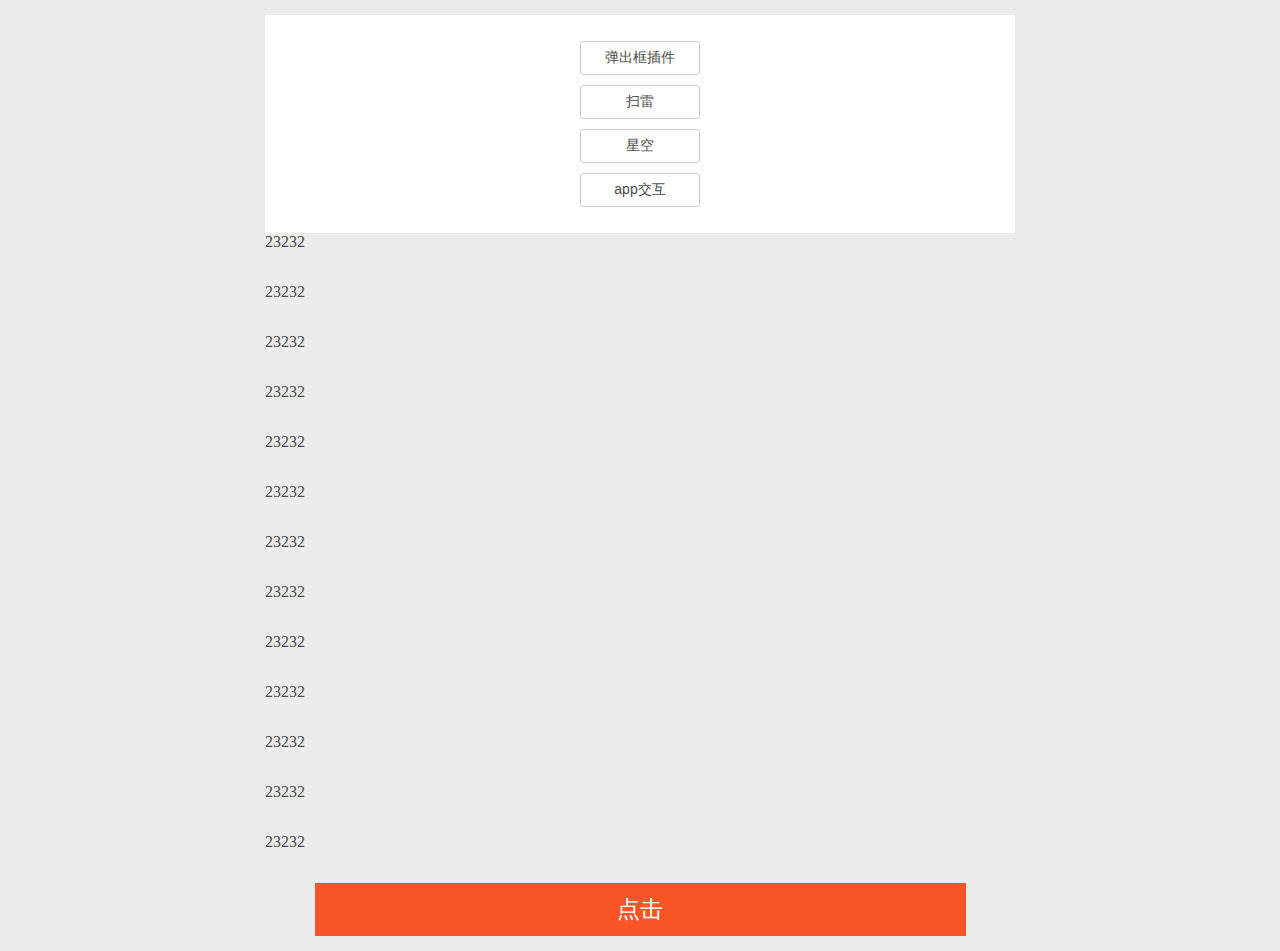
<file: index.html>
<!DOCTYPE html>
<html>
	<head>
		<meta charset="utf-8" />
		<meta name="viewport" content="width=device-width, initial-scale=1,maximum-scale=1,user-scalable=no">
		<title>弹出层</title>
		<link type="text/css" rel="stylesheet"  href="css/reset.css" />
		<link type="text/css"  rel="stylesheet" href="css/style.css" />
		<!--弹出层 开始 -->
		<link type="text/css" rel="stylesheet" href="css/zdialog.css" />
		<script type="text/javascript" src="js/jquery-1.11.2.min.js"></script>
		<script type="text/javascript" src="js/zdialog.js"></script>
		<!--弹出层 结束 -->
		<style>
		  .commonBtn {
    display: block;
    background: #fa5527;
    color: #ffffff;
    text-align: center;
    width: 86.8%;
    font-size: 1.4166666666666675em;
    line-height: 2.352941176470588em;
    max-width: 651px;
    margin: 0 auto;
			  margin-bottom:15px;
}
			li{
			height:50px}
		</style>
		<script type="text/javascript">
                 function tab(){
		     $(".commonBtn").text(1111)
		 }
		 </script>	
	</head>
	<body>
	   <div class="mui-content-padded" style="text-align: center;">
			<button id="alertBtn" type="button" class="zbox-btn zbox-btn-blue zbox-btn-outlined"><a href='dialog.html'>弹出框插件</a></button>
			<button id="confirmBtn" type="button" class="zbox-btn zbox-btn-blue zbox-btn-outlined"><a href='Minesweeper.html'>扫雷</a></button>
			<button id="toastBtn" type="button" class="zbox-btn zbox-btn-blue zbox-btn-outlined"><a href='zRecover3.html'>星空</a></button>
			<button id="load" type="button" class="zbox-btn zbox-btn-blue zbox-btn-outlined"><a href='videoDetail.html'>app交互</a></button>
 
		</div>
		<ul>
			<li>23232</li>	
			<li>23232</li>		
			<li>23232</li>		
			<li>23232</li>		<li>23232</li>		
			<li>23232</li>		<li>23232</li>		<li>23232</li>		<li>23232</li>		<li>23232</li>		<li>23232</li>		<li>23232</li>		<li>23232</li>		
		</ul>
		<a class="commonBtn" onclick="tab()">点击</a>
		
	</body>
	
</html>
</file>
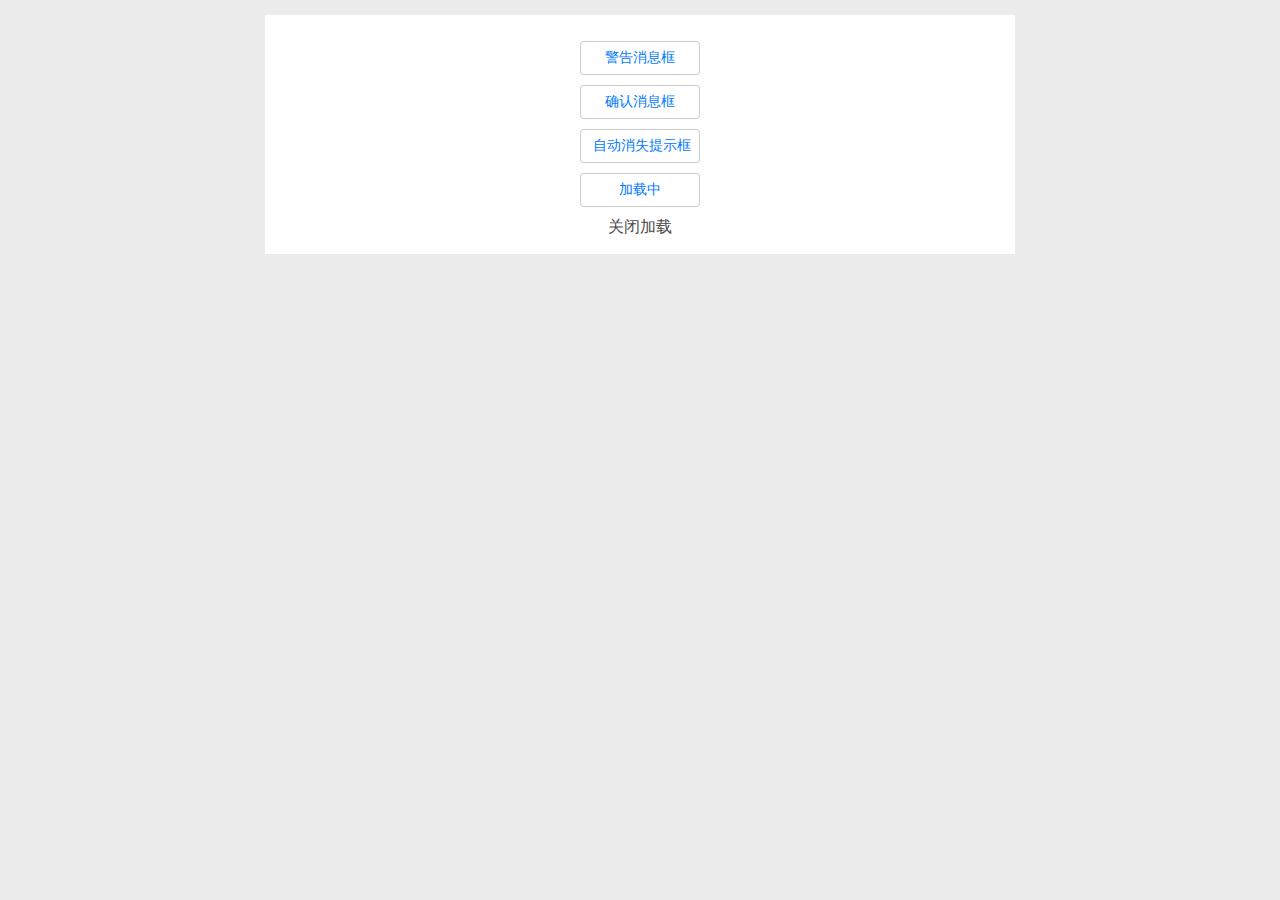
<file: dialog.html>
<!DOCTYPE html>
<html>
	<head>
		<meta charset="utf-8" />
		<meta name="viewport" content="width=device-width, initial-scale=1,maximum-scale=1,user-scalable=no">
		<title>弹出层</title>
		<link type="text/css" rel="stylesheet"  href="css/reset.css" />
		<link type="text/css"  rel="stylesheet" href="css/style.css" />
		<!--弹出层 开始 -->
		<link type="text/css" rel="stylesheet" href="css/zdialog.css" />
		<script type="text/javascript" src="js/jquery-1.11.2.min.js"></script>
		<script type="text/javascript" src="js/zdialog.js"></script>
		<!--弹出层 结束 -->
	</head>
	<body>
	   <div class="mui-content-padded" style="text-align: center;">
			<button id="alertBtn" type="button" class="zbox-btn zbox-btn-blue zbox-btn-outlined">警告消息框</button>
			<button id="confirmBtn" type="button" class="zbox-btn zbox-btn-blue zbox-btn-outlined">确认消息框</button>
			<button id="toastBtn" type="button" class="zbox-btn zbox-btn-blue zbox-btn-outlined">自动消失提示框</button>
			<button id="load" type="button" class="zbox-btn zbox-btn-blue zbox-btn-outlined">加载中</button>
			<div id="info" onclick="$.DialogByZ.Close()">关闭加载</div>
		</div>
	</body>
	<script>
	///
	   $("#alertBtn").click(function(){
           $.DialogByZ.Alert({Title: "提示", Content: "您的请求失败",BtnL:"确定",FunL:alerts}) 
	   })
	   $("#confirmBtn").click(function(){
           $.DialogByZ.Confirm({Title: "", Content: "投资前需开通第三方存管账户</br>确保资金安全",FunL:confirmL,FunR:Immediate})
	   })
	   $("#toastBtn").click(function(){
	      $.DialogByZ.Autofade({Content: "感谢您对我们的支持"})
	   })
	   $("#load").click(function(){
	   	  $.DialogByZ.Loading('image/loading.png') 
	   })
	///
       function confirmL(){
            	$.DialogByZ.Close();
           	    $.DialogByZ.Alert({Title: "提示", Content: "您要求稍后开通",BtnL:"确定"})
       }
       //
       function alerts(){
 
       	  $.DialogByZ.Close();
       }
       function Immediate(){
       	  //location.href="http://www.baidu.com"
       	  window.open("http://www.baidu.com")
       }
	   
	
	</script>
</html>
</file>
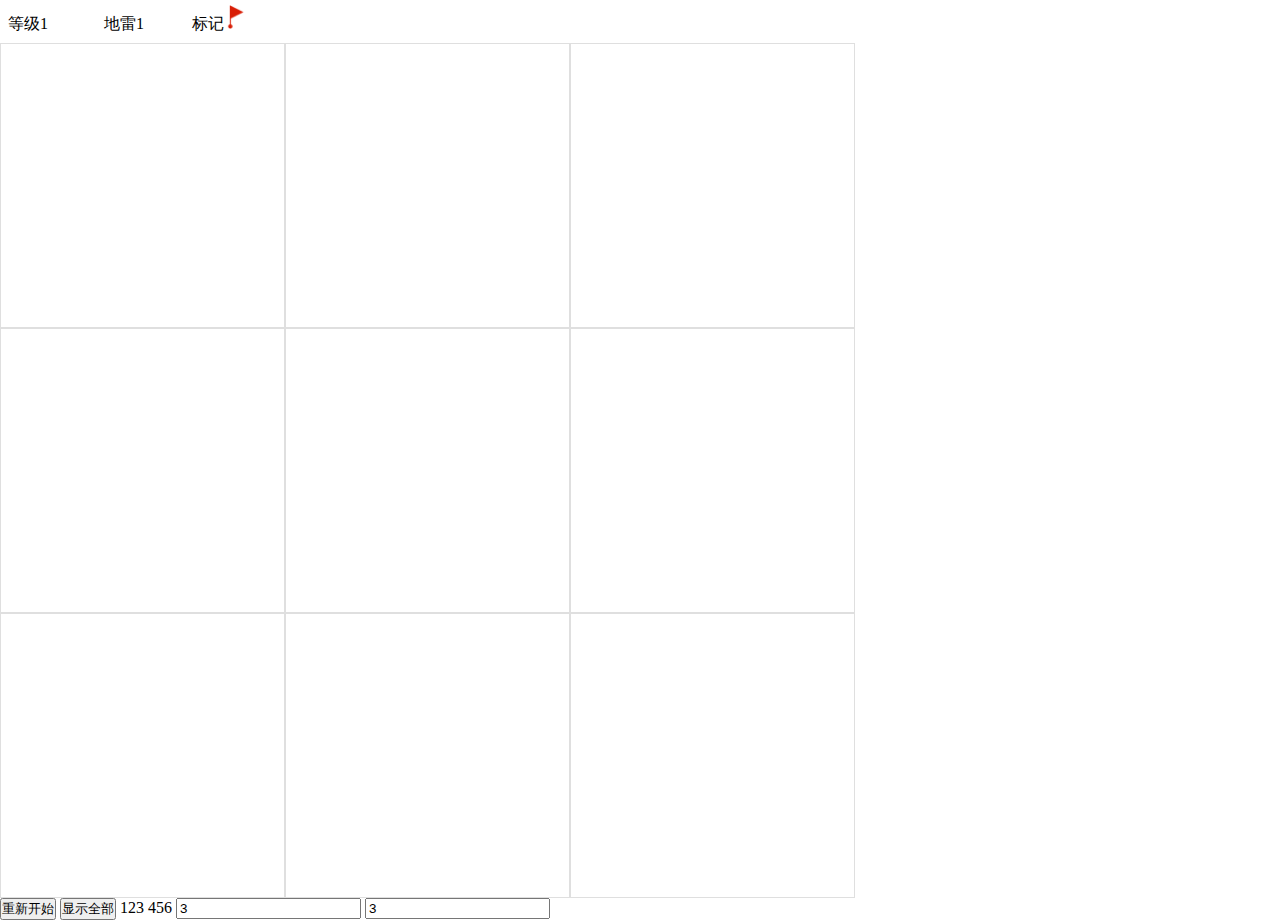
<file: Minesweeper.html>
<!DOCTYPE html>
<html lang="en">
 <head>
    <meta charset="UTF-8">
    <meta name="viewport" content="width=device-width,initial-scale=1">
    <meta http-equiv="X-UA-Compatible" content="IE=edge">
    <meta name="description" content="qianquduo admin dashboard application">
    <title>扫雷小游戏</title>
    <!--[if lte IE 10]>
        <script src="https://as.alipayobjects.com/g/component/??console-polyfill/0.2.2/index.js,media-match/2.0.2/media.match.min.js"></script>
    <![endif]-->
    <script src="https://code.jquery.com/jquery-3.3.1.min.js"></script>
    <style type="text/css">
       html,body,div,p,button{
       	margin:0;
       	padding:0;
       }
       .clearfix{

       }
       .clearfix:after{
       	 display: block;
       	 content: '';
       	 height: 0;
       	 overflow: hidden;
       	 clear: both;
       }
        #main{
        	position:relative;
        }
        #main #boom_Heads{
        	width: 100%;
        	padding: 5px 0;
        	line-height: 1.75;
        }
        #main #boom_Heads p{
        	display: inline-block;
        	padding:0 8px;
        }
        #main #boom_Heads p span{
        	display: inline-block;
        	width: 24px;
        	height: 24px;
        }
    	#main div.box{
    		float: left;
    		border: 1px solid #dfdfdf;
    		text-align: center;
    	}
    	#main div.clicked{
    		background-color: #cccccc;
    		color:green;
    	}
    	#main div.boomed{
           background-image:url("[data-uri]");
           background-size: 100% 100%;
    		
    	}
    	#main div.green{
    		background-color: green;
    	}
    	#main .flag{
    		 background-color: #ffffff;
    		 color: ##ffffff;
    		 background-image:url("[data-uri]");
    		 background-size: 100% 100%;
    	}
    	#main .result{
            position: absolute;
        	width: 100%;
        	height: 100%;
        	left: 0;
        	top:0;
        	right: 0;
        	bottom: 0;
        	background-color:none;
        	color:#ffffff;
        	/* Center slide text vertically */
			display: -webkit-box;
			display: -ms-flexbox;
			display: -webkit-flex;
			display: flex;
			-webkit-box-pack: center;
			-ms-flex-pack: center;
			-webkit-justify-content: center;
			justify-content: center;
			-webkit-box-align: center;
			-ms-flex-align: center;
			-webkit-align-items: center;
			align-items: center;

    	}
		#mian div.endding{
	      display:none;
		}
		.endding{
			display:none;
		}
    	#main .mask{
    		position: absolute;
        	width: 100%;
        	height: 100%;
        	left: 0;
        	top:0;
        	right: 0;
        	bottom: 0;
        	background-color:#000000;
        	opacity: 0.5;
    	}
        #main .result.on,.mask.on,.endding.on{
        	display: block;
        }
		#main .result p{ 
		  display:block;
	    }
	    .buttonmiddle{
	       line-height:2;
	       font-size: 1em;
	       border: 1px solid pink;
	       text-align: center;
	       display: inline-block;
	       padding: 2px 1em;
	       filter:alpha(opacity=100 finishopacity=50 style=1 startx=0,starty=0,finishx=0,finishy=150) progid:DXImageTransform.Microsoft.gradient(startcolorstr=red,endcolorstr=blue,gradientType=0);	
    -ms-filter:alpha(opacity=100 finishopacity=50 style=1 startx=0,starty=0,finishx=0,finishy=150) progid:DXImageTransform.Microsoft.gradient(startcolorstr=red,endcolorstr=blue,gradientType=0);
	       background:red; /* 一些不支持背景渐变的浏览器 */  
		    background:-moz-linear-gradient(top, red, rgba(0, 0, 255, 0.5));  
		    background:-webkit-gradient(linear, 0 0, 0 bottom, from(#ff0000), to(rgba(0, 0, 255, 0.5)));  
		    background:-o-linear-gradient(top, red, rgba(0, 0, 255, 0.5)); 
		    border-radius: 7px;
	    }
	    .flagIcon{

	    }
	    #main .flag.flagIcon.on{
	        background-color: #666666;
	    }
    </style>
</head>
<body>
	
	<div id="main"></div>
	<button id="begin">重新开始</button>
	<button id="showSALL">显示全部</button>
	<a class="aa">123</a>
	<a class="bb">456</a>
	<input type="text" name="xmount" id="xmount" placeholder="x的数量纵向" value="3">
	<input type="text" name="ymount" id="ymount" placeholder="y的数量横向" value="3">
</body>
<script type="text/javascript">
// $(document).ready(function(){ //jQuery 屏蔽右键
// $(document).bind("contextmenu",function(e){return false;});});
// $(document).ready(function() { //jQuery 屏蔽F5
// $(document).bind("keydown",function(e){e=window.event||e; if(e.keyCode==116){e.keyCode = 0;return  false;} }); });
// $(document).ready(function() { //jQuery 屏蔽F7
// $(document).bind("keydown",function(e){e=window.event||e; if(e.keyCode==118){e.keyCode = 0;return  false;} }); });
// $(document).ready(function() { //jQuery 屏蔽F11
// $(document).bind("keydown",function(e){e=window.event||e; if(e.keyCode==122){e.keyCode = 0;return  false;} }); });
// $(document).ready(function() { //jQuery 屏蔽F12
// $(document).bind("keydown",function(e){e=window.event||e; if(e.keyCode==123){e.keyCode = 0;return  false;} }); });
    
$(function(){
	$("a").each(function(index,item){
		  if($(item).text()==123){
		  	//  alert(1)
		  }
	})
	var elementsA = document.getElementsByTagName('a');  
	for (var i = 0; i < elementsA.length; i++) {  
	    var id = elementsA[i].id; //取ID  
	    var classname = elementsA[i].className; //取Name  
	    var name = elementsA[i].name; //取Name  
	    var type = elementsA[i].type;  //取Type  
	    var texts = elementsA[i].innerText;
	    if(texts==123){
           // alert(classname)
	    }
	}  
	var x=parseInt(document.getElementById("xmount").value);
	var y=parseInt(document.getElementById("ymount").value);

	var inites=$("#main").landmine_create({x:x,y:y})	
	$("#begin").click(function(){
		 var x=parseInt(document.getElementById("xmount").value);
	     var y=parseInt(document.getElementById("ymount").value);
		 // $("#main").html("");  innerhHTML="" 会导致内存泄漏
		 
		  //$("#main").empty()  // 事件为删除
		   inites.level=1
           inites.init(x,y); 
           console.log(inites)
          
		 //$("#main").landmine_create({x:x,y:y})
	})
	$("#showSALL").click(function(){
        inites.showSALL()
	})
})

;(function($,window,document,undefined){
    //定义构造函数 “plugin插件”
	var landmine=function(ele, opt){
		 this.elements=ele;
		 this.defaults={
			  x:3,
			  y:4,
			  min:null,
			  preW:22,
			 };
		  this.options=$.extend({},this.defaults,opt) ;
		  this.clicked_amount=0; 
		  this.touchstart="touchstart";
          this.touchmove="touchmove";
          this.touchend="touchend";
		  this.canclick=false;
		  this.x=this.options.x,this.y=this.options.y ,this.min=this.options.min;
		  this.initx=this.options.x;
		  this.inity=this.options.y;
		  this.click_amout=this.x*this.y;
		  this.mine_amout=0;
          this.level=1;
		  this.init(this.x,this.y,this.min); 
		   this.FlagClick();
		   this.ClickEvent();
		   return this;
		}	
	//定义方法
	landmine.prototype={
	        initTouchEvents:function () {
	　　　　　　var self = this;
	            if (self.isPC()) {
	                self.touchstart = "mousedown";
	                self.touchmove = "mousemove";
	                self.touchend = "mouseup";
	            }
	        },
	　　　　 isPC:function(){  //判断pc端与移动端
	           var userAgentInfo = navigator.userAgent;  
	           var Agents = new Array("Android", "iPhone", "SymbianOS", "Windows Phone", "iPad", "iPod");  //判断用户代理头信息
	           var flag = true;  
	           for (var v = 0; v < Agents.length; v++) {  
	               if (userAgentInfo.indexOf(Agents[v]) != -1) { flag = false; break; }  
	           }  
	           return flag;   //true为pc端，false为非pc端
	　　　　 },
	        restart:function(){
				var self = this;
				console.log(self.winning)
				if(self.winning){
                    self.level+=1;
                    self.initx+=1;
                    self.inity+=1;
				}else{
					 // self.level=1;
				}
				self.init(self.initx,self.inity);  //重新开始
                
				 // self.state=1;// 2 标记小红旗
		   //        self.losing =false ;
		   //        self.winning=false ;
				// this.FlagClick();  回导致事件叠加
		  //       this.ClickEvent();
			},
		    init:function(x,y,min){
			   var self = this;
			    self.state=1;// 2 标记小红旗
               self.losing =false ;
               self.winning=false ;
               self.initx=x;
               self.inity=y;
               self.click_amout =x*y;
			   // self.elements.unbind ("click")
				self.elements.find("div").remove();
				self.elements.empty()
			   if(!min){
					min=Math.floor(Math.random(x*y/2)+x*y/4)
					min=Math.round(x*y*0.15)
				}
				this.options.min=min;
				this.mine_amout=min;
	            mineArray = new Array(x)
	            $.each(mineArray, function(key) {
			        mineArray[key] = new Array(y);
			    })
			    for(var i = 0; i < x; i ++) {
			        for(var j = 0; j < y; j ++) {
			            mineArray[i][j] = 0;
			        }
			    }

			    while(min > 0) {  // 
			        var i = Math.floor(Math.random() * x);
			        var j = Math.floor(Math.random() * y);
			        if(mineArray[i][j] != -1) {
			            mineArray[i][j] = -1;
			            min --;                                                                                                                                                                                              
			        }
			    }


			    for(var i = 0; i < x; i ++) {  //
			        for(var j = 0; j < y; j ++) {
			            if(mineArray[i][j] != -1) {
	                        if(i > 0 && j>0 && mineArray[i-1][j-1] == -1) mineArray[i][j] ++;
	                        if(i > 0 && mineArray[i - 1][j] == -1) mineArray[i][j] ++;
	                        if(i > 0 && j< y-1 && mineArray[i - 1][j+1] == -1) mineArray[i][j] ++;

	                        if(i < x-1 && j>0 && mineArray[i+1][j-1] == -1) mineArray[i][j] ++;
	                        if(i < x-1 && mineArray[i + 1][j] == -1) mineArray[i][j] ++;
	                        if(i < x-1 && j< y-1 && mineArray[i + 1][j+1] == -1) mineArray[i][j] ++;

	                        if(j > 0 && mineArray[i][j - 1] == -1) mineArray[i][j] ++;
	                        if(j < y-1 && mineArray[i][j + 1] == -1) mineArray[i][j] ++;
			            }
			        }
			    }
			    var block="";
			    block+="<div id='boom_block' class='clearfix'>";
			    for(var i = 0; i < x; i ++) {  // 
			        for(var j = 0; j < y; j ++) {
			          var id="box"+"_"+i+"_"+j+"_"+mineArray[i][j];
			          //var id=i+"_"+j;
			          //"<div class='boom' id='"+id+"'>"+mineArray[i][j]+"</div>"
			          if(mineArray[i][j] == -1){
			          	 block+="<div class='box boom' id='"+id+"'></div>"
			          }else{
			          	 block+="<div class='box' id='"+id+"'></div>"
			          }
	                            
			        }
			    } 
			    block+="<div class='endding'>";
			    block+="<div class='mask'></div>";
			    block+="<div class='result'></div>";
			    var blockHead='<div id="boom_Heads" class="clearfix"></div>';
			    
			    self.elements.append(blockHead);
			    self.elements.append(block);
			    self.Createhead(this.options.min,this.level);
			    self.Css(x,y)
			    self.canclick=true;

			   
	            return {
	            	block:block,
	            	mine_num:min
	            }
			 },
			Createhead:function(min,level){
				console.log(level)
				var self = this;
				var block='<p class="level">等级'+level+'<span></span><p>\
				  <p class="mine">地雷<span>'+min+'</span><p>\
				  <p class="bantch">标记<span class="flag flagIcon"></span></p>';
				document.getElementById("boom_Heads").innerHTML = block
				//self.elements.append(block);
				self.elements.find("#boom_Heads").css({
					'width':'100%',
				})
			},
		    Css:function(x,y){
				var self = this;
				var inner_W=parseInt(document.documentElement.clientWidth||document.body.clientWidth);
				var inner_H=parseInt(document.documentElement.clientHeight||document.body.clientHeight);
				var head_boom=document.getElementById("boom_Heads");
				var other_w=head_boom?head_boom.clientWidth:0;
				var other_h=head_boom?head_boom.clientHeight:0;
				var use_h=inner_H-other_h;
				var use_w=inner_W;
				var main_W,main_H,pre_W,pre_H;
				//console.log(inner_W+":"+inner_H+":"+other_w+":"+other_h)
				if(use_h<use_w){
                     main_W=use_h;  
				}else{
					 main_W=use_w;  
				}
				pre_W=parseInt(main_W/x)-2;
				pre_H=parseInt(use_h/y)-2;

                var init_w=pre_W>pre_H?pre_H:pre_W
				self.elements.css({
			 	   'width':(init_w+2)*y+"px",
				   'color': this.options.color,
                   'fontSize': this.options.fontSize,
                   'textDecoration': this.options.textDecoration
				})
				self.elements.find(".box").css({
					'width':init_w+"px",
					'height':init_w+"px",
					'lineHeight':init_w+"px",
				})
				
			 },
			FlagClick:function(){
			  var parents=this.elements;
              var self = this;
              parents.on("click",".flagIcon",function(){
                  if(!$(this).hasClass('on')){
                      $(this).addClass("on")
                       self.state=2;   //红旗标记
                       document.body.style.cursor="pointer"
                  }else{
                  	  $(this).removeClass("on")
                  	   self.state=1;  //
                  	   document.body.style.cursor="default"
                  }
                 
              })
			},
			Flag:function(x,y){ //标记红旗 
              var parents=this.elements;
              var self = this;
              var ids='#box_' + x + '_' + y+"_"+mineArray[x][y];
              if(parents.find(ids).hasClass("flag")){
                 parents.find(ids).removeClass("flag")
              }else{
              	 if(!parents.find(ids).hasClass("clicked")){
                       parents.find(ids).addClass("flag")
              	 }
              }
              parents.find('.flagIcon').removeClass("on")
              self.state=1;
              document.body.style.cursor="default"
			}, 
			ClickEvent:function(){
              var parents=this.elements;
              var self = this;
              parents.on("click","div.box",function(){
              	if(!self.canclick){
              		alert("不能在点击了!")
              		return false;
              	}
              	var ids=$(this).attr("id");
              	var id_Arr=ids.split("_");
              	var cx=id_Arr[1];
              	var cy=id_Arr[2];
              	var inner_mine=mineArray[cx][cy];
              	if(self.state==2){  //标记小旗子
                   self.Flag(cx,cy);
                   return;
              	}
              	if($(this).hasClass('flag')){  //有小旗子  不发生其他反应

                    return  
              	}
              	if(inner_mine==-1){  //是雷    // 前提是没有被红旗标记
              		$(this).addClass("boomed")
              		// var subs=$(this).siblings(".box");
              		// subs.each(function(index,item){

              		// 	var ids=$(item).attr("id");
              		// 	var id_Arr=ids.split("_");
              		// 	var cx=id_Arr[1];
              	 //        var cy=id_Arr[2];
              	 //        var inner_mine=mineArray[cx][cy];
                //         if(inner_mine!=-1){
                //             $(item).text(inner_mine);
                //         }else{
                //         	$(item).addClass("boomed")
                //         }
              		// })
              		self.showSALL();
              		self.losing=true;	
              		self.endDing();  
              	}else{
              		//this.clicked_amount+=1;
              		if(inner_mine==0){ //选中的是附近无
                        self.expand(cx,cy);
                        $(this).addClass("clicked light green")
                        self.endCalcute();
              		}else{
	              		$(this).addClass("clicked light")
	              		$(this).text(inner_mine)
	              		self.endCalcute();
              		}
              	}
              })
			}, 
			endCalcute:function(){
				var canClick=this.click_amout-this.options.min;
				// console.log(this.click_amout)
				// console.log(this.options.min)
				// console.log(canClick)
				// console.log($(".light").length)
				// console.log('------------')
	      		if(canClick==$(".light").length){
	      		  this.winning=true;	
	              this.endDing();
	      		}
			},
			endDing:function(){
				var parents=this.elements;
                var self = this;
                var str ="";
				if(self.winning){

					  str =" <div><p>"
					  str +=showSuccess(self.level);
					  str += "</p><p class='buttonmiddle restart nextStep'>下一关</p><div>";
					  alert("success!")
					  self.showSALL();  //显示结果
					  setTimeout(function(){
		              	
		              },0) 
				}
				if(self.losing){
					self.canclick=false;
					 str =" <div><p>确认过眼神，不是对的人</p><p class='buttonmiddle restart'>重新开始</p><div>";
              		alert("boom!")

				}
				parents.find(".result").html(str);  
                parents.find(".endding").addClass("on");
                if(parents.find('.restart')){
                	     parents.find('.restart').click(function(){
		                	  self.restart();
		                 }) 
                }
                
			},
			expand:function(x,y){ //扩展选中的点 self.initx=x;  self.inity=y;
               console.log(mineArray)
                x = parseInt(x);
	        	y = parseInt(y);
		        var xMin = (x - 1 >= 0) ? x - 1 : x;
		        var xMax = (x + 1 < this.initx) ? x + 1 : x;
		        var yMin = (y - 1 >= 0) ? y - 1 : y;
		        var yMax = (y + 1 < this.inity) ? y + 1 : y;
		        console.log(x,y)
		        console.log(y + 1,this.inity)
		        console.log("xMin:"+xMin+",xMax:"+xMax+",yMin:"+yMin+",yMax:"+yMax)
		        //this.log('expand:' + x + ' ' + y);
		        d = $('#box_' + x + '_' + y+"_"+mineArray[x][y]);
                var ids='#box_' + x + '_' + y+"_"+mineArray[x][y];
                var as=mineArray[x][y];
		        if (mineArray[x][y] > 0) {
		            d.text(mineArray[x][y]);
		            d.addClass("clicked light")
		            return;
		        }else{
		        	d.addClass("clicked light green")
		        }
		        for (var i = xMin; i <= xMax; i++) {
		            for (var j = yMin; j <= yMax; j++) {
		            	var d = $('#box_' + i + '_' + j+"_"+mineArray[i][j]);
                        var hadValidate = this.validas('clicked',d.attr('class'));
		                if (!hadValidate && mineArray[i][j] >= 0) {
		                    this.expand(i, j);
		                }
		            }
		        }	
			},
			validas:function(str,pstr){ // 验证是否被点击过
				var patt1 = new RegExp(str);
				var result = patt1.test(pstr);
			    //console.log(str+":"+pstr)
				return result
			},
			showSALL:function(){
				this.elements.find("#boom_block div.box").each(function(index,item){
				    var ids=$(item).attr("id");
          			var id_Arr=ids.split("_");
          			var cx=id_Arr[1];
          	        var cy=id_Arr[2];
          	        var inner_mine=mineArray[cx][cy];
                    if(inner_mine!=-1){
                        $(item).text(inner_mine);
                    }else{
                    	$(item).addClass("boomed")
                    }	
				})
			}

		}
	//在插件中使用plugin对象
	$.fn.landmine_create=function(options){
		//创建实体
		var landmine2=new landmine(this,options);
		return landmine2
	 }
})(jQuery,window,document);	

function showSuccess(level){
   var x = "";
   switch (level){
   	   case 1:
   	     x = '恭喜您成功完成第1级，加油哦！';
   	     break;
   	   case 2:
   	     x = '哇哦，完成第2级了哟，继续加油哦！';
   	     break; 
   	   case 3:
   	     x = '不错嘛，攻破第3级了呢，我看好你哦！';
   	     break;     
   	   default:
         x = '哇哦，第'+level+'级了哟，保持住！';
   }
   return x
}
;(function(){
        var isTouch = ('ontouchstart' in document.documentElement) ? 'touchstart' : 'click', _on = $.fn.on;
        $.fn.on = function(){
                arguments[0] = (arguments[0] === 'click') ? isTouch: arguments[0];
                //console.log(arguments[0])
                return _on.apply(this, arguments);
        };
})();
</script>
</html>
</file>
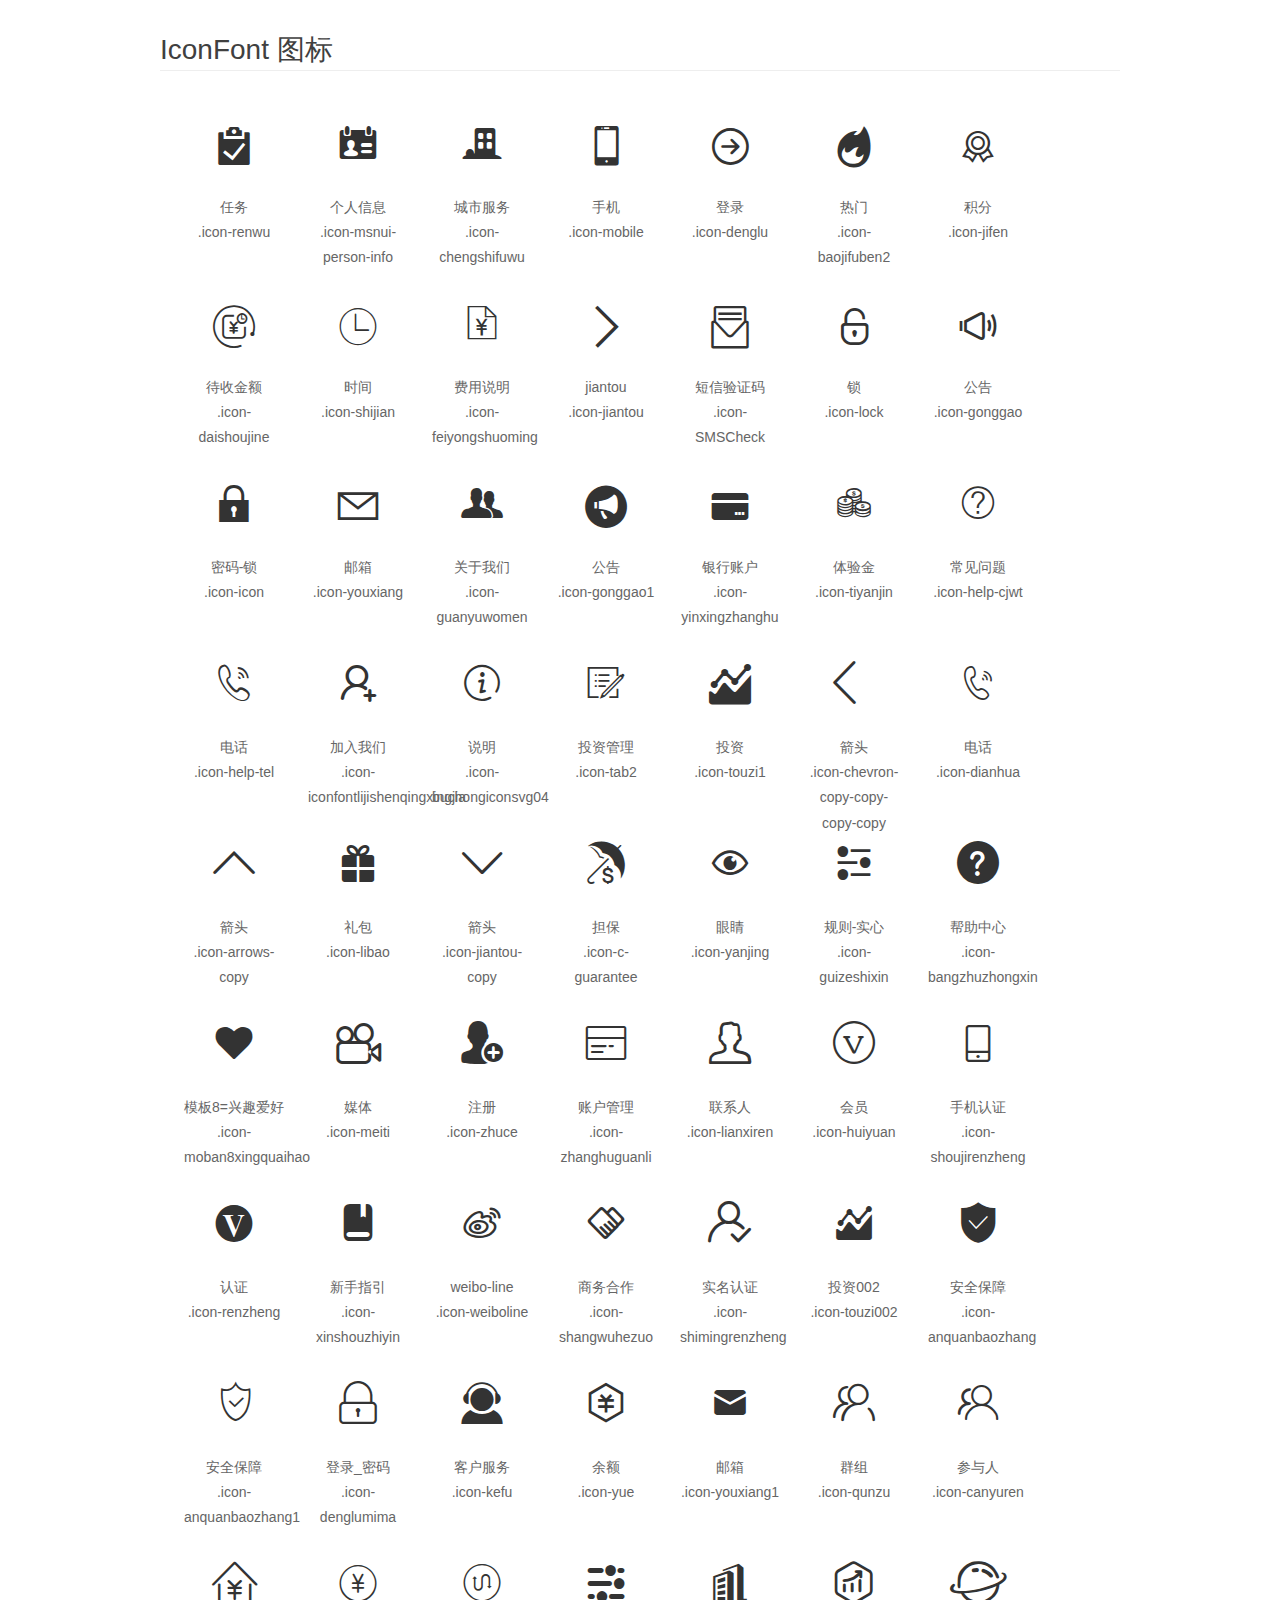
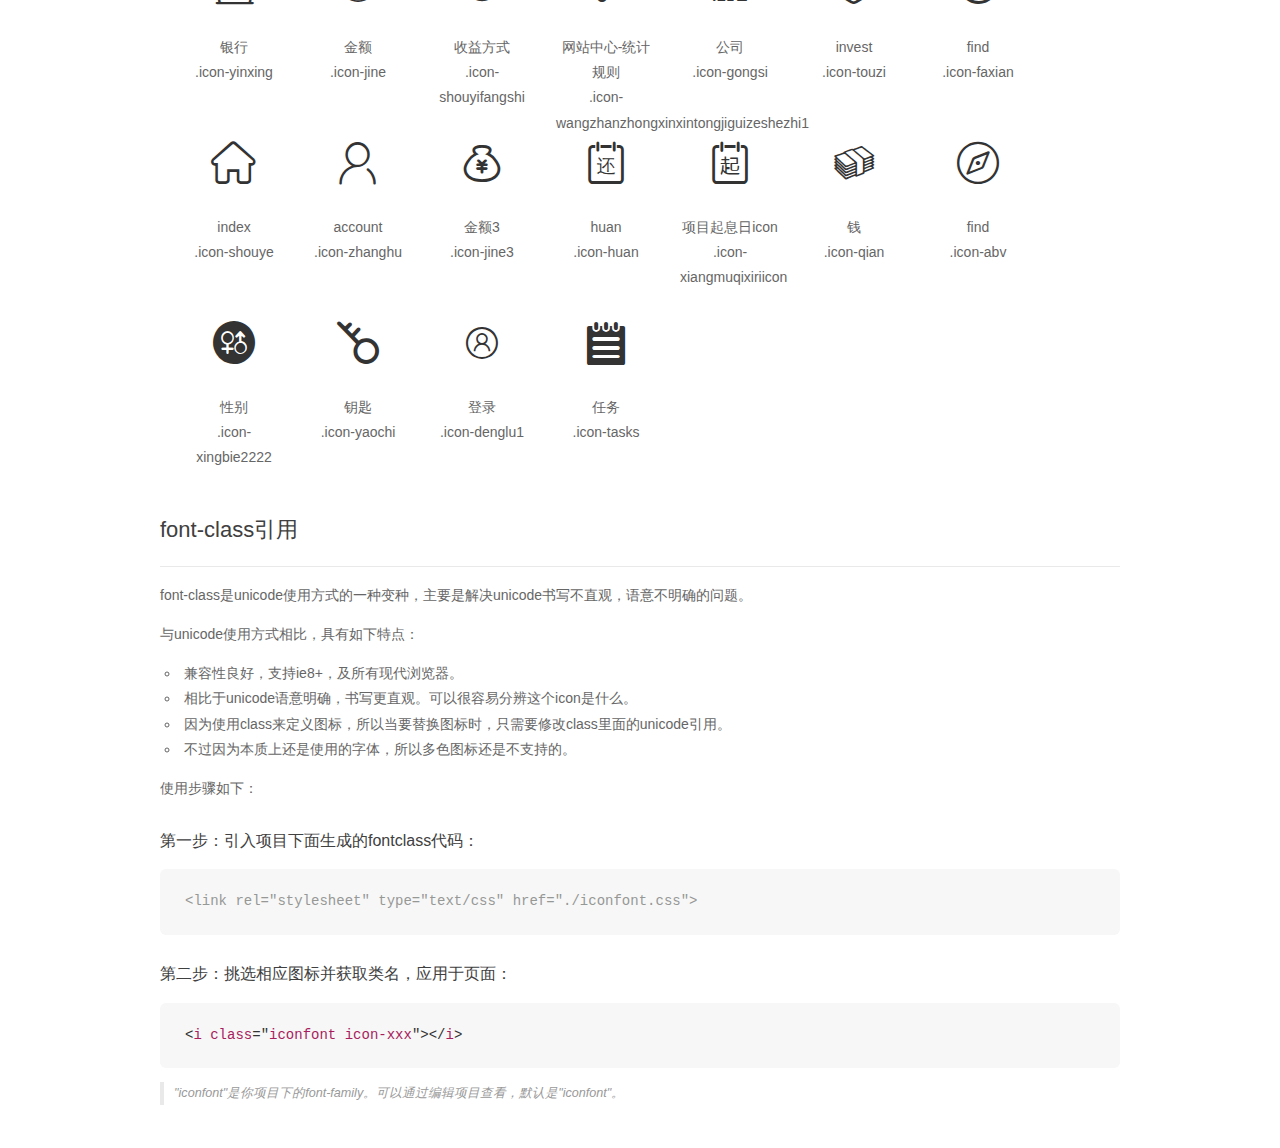
<file: static/common/css/iconfont/demo_fontclass.html>
<!DOCTYPE html>
<html>
<head>
    <meta charset="utf-8"/>
    <title>IconFont</title>
    <link rel="stylesheet" href="demo.css">
    <link rel="stylesheet" href="iconfont.css">
</head>
<body>
    <div class="main markdown">
        <h1>IconFont 图标</h1>
        <ul class="icon_lists clear">
            
                <li>
                <i class="icon iconfont icon-renwu"></i>
                    <div class="name">任务</div>
                    <div class="fontclass">.icon-renwu</div>
                </li>
            
                <li>
                <i class="icon iconfont icon-msnui-person-info"></i>
                    <div class="name">个人信息</div>
                    <div class="fontclass">.icon-msnui-person-info</div>
                </li>
            
                <li>
                <i class="icon iconfont icon-chengshifuwu"></i>
                    <div class="name">城市服务</div>
                    <div class="fontclass">.icon-chengshifuwu</div>
                </li>
            
                <li>
                <i class="icon iconfont icon-mobile"></i>
                    <div class="name">手机</div>
                    <div class="fontclass">.icon-mobile</div>
                </li>
            
                <li>
                <i class="icon iconfont icon-denglu"></i>
                    <div class="name">登录</div>
                    <div class="fontclass">.icon-denglu</div>
                </li>
            
                <li>
                <i class="icon iconfont icon-baojifuben2"></i>
                    <div class="name">热门</div>
                    <div class="fontclass">.icon-baojifuben2</div>
                </li>
            
                <li>
                <i class="icon iconfont icon-jifen"></i>
                    <div class="name">积分</div>
                    <div class="fontclass">.icon-jifen</div>
                </li>
            
                <li>
                <i class="icon iconfont icon-daishoujine"></i>
                    <div class="name">待收金额</div>
                    <div class="fontclass">.icon-daishoujine</div>
                </li>
            
                <li>
                <i class="icon iconfont icon-shijian"></i>
                    <div class="name">时间</div>
                    <div class="fontclass">.icon-shijian</div>
                </li>
            
                <li>
                <i class="icon iconfont icon-feiyongshuoming"></i>
                    <div class="name">费用说明</div>
                    <div class="fontclass">.icon-feiyongshuoming</div>
                </li>
            
                <li>
                <i class="icon iconfont icon-jiantou"></i>
                    <div class="name">jiantou</div>
                    <div class="fontclass">.icon-jiantou</div>
                </li>
            
                <li>
                <i class="icon iconfont icon-SMSCheck"></i>
                    <div class="name">短信验证码</div>
                    <div class="fontclass">.icon-SMSCheck</div>
                </li>
            
                <li>
                <i class="icon iconfont icon-lock"></i>
                    <div class="name">锁</div>
                    <div class="fontclass">.icon-lock</div>
                </li>
            
                <li>
                <i class="icon iconfont icon-gonggao"></i>
                    <div class="name">公告</div>
                    <div class="fontclass">.icon-gonggao</div>
                </li>
            
                <li>
                <i class="icon iconfont icon-icon"></i>
                    <div class="name">密码-锁</div>
                    <div class="fontclass">.icon-icon</div>
                </li>
            
                <li>
                <i class="icon iconfont icon-youxiang"></i>
                    <div class="name">邮箱</div>
                    <div class="fontclass">.icon-youxiang</div>
                </li>
            
                <li>
                <i class="icon iconfont icon-guanyuwomen"></i>
                    <div class="name">关于我们</div>
                    <div class="fontclass">.icon-guanyuwomen</div>
                </li>
            
                <li>
                <i class="icon iconfont icon-gonggao1"></i>
                    <div class="name">公告</div>
                    <div class="fontclass">.icon-gonggao1</div>
                </li>
            
                <li>
                <i class="icon iconfont icon-yinxingzhanghu"></i>
                    <div class="name">银行账户</div>
                    <div class="fontclass">.icon-yinxingzhanghu</div>
                </li>
            
                <li>
                <i class="icon iconfont icon-tiyanjin"></i>
                    <div class="name">体验金</div>
                    <div class="fontclass">.icon-tiyanjin</div>
                </li>
            
                <li>
                <i class="icon iconfont icon-help-cjwt"></i>
                    <div class="name">常见问题</div>
                    <div class="fontclass">.icon-help-cjwt</div>
                </li>
            
                <li>
                <i class="icon iconfont icon-help-tel"></i>
                    <div class="name">电话</div>
                    <div class="fontclass">.icon-help-tel</div>
                </li>
            
                <li>
                <i class="icon iconfont icon-iconfontlijishenqingxingjia"></i>
                    <div class="name">加入我们</div>
                    <div class="fontclass">.icon-iconfontlijishenqingxingjia</div>
                </li>
            
                <li>
                <i class="icon iconfont icon-buchongiconsvg04"></i>
                    <div class="name">说明</div>
                    <div class="fontclass">.icon-buchongiconsvg04</div>
                </li>
            
                <li>
                <i class="icon iconfont icon-tab2"></i>
                    <div class="name">投资管理</div>
                    <div class="fontclass">.icon-tab2</div>
                </li>
            
                <li>
                <i class="icon iconfont icon-touzi1"></i>
                    <div class="name">投资</div>
                    <div class="fontclass">.icon-touzi1</div>
                </li>
            
                <li>
                <i class="icon iconfont icon-chevron-copy-copy-copy-copy"></i>
                    <div class="name">箭头</div>
                    <div class="fontclass">.icon-chevron-copy-copy-copy-copy</div>
                </li>
            
                <li>
                <i class="icon iconfont icon-dianhua"></i>
                    <div class="name">电话</div>
                    <div class="fontclass">.icon-dianhua</div>
                </li>
            
                <li>
                <i class="icon iconfont icon-arrows-copy"></i>
                    <div class="name">箭头</div>
                    <div class="fontclass">.icon-arrows-copy</div>
                </li>
            
                <li>
                <i class="icon iconfont icon-libao"></i>
                    <div class="name">礼包</div>
                    <div class="fontclass">.icon-libao</div>
                </li>
            
                <li>
                <i class="icon iconfont icon-jiantou-copy"></i>
                    <div class="name">箭头</div>
                    <div class="fontclass">.icon-jiantou-copy</div>
                </li>
            
                <li>
                <i class="icon iconfont icon-c-guarantee"></i>
                    <div class="name">担保</div>
                    <div class="fontclass">.icon-c-guarantee</div>
                </li>
            
                <li>
                <i class="icon iconfont icon-yanjing"></i>
                    <div class="name">眼睛</div>
                    <div class="fontclass">.icon-yanjing</div>
                </li>
            
                <li>
                <i class="icon iconfont icon-guizeshixin"></i>
                    <div class="name">规则-实心</div>
                    <div class="fontclass">.icon-guizeshixin</div>
                </li>
            
                <li>
                <i class="icon iconfont icon-bangzhuzhongxin"></i>
                    <div class="name">帮助中心</div>
                    <div class="fontclass">.icon-bangzhuzhongxin</div>
                </li>
            
                <li>
                <i class="icon iconfont icon-moban8xingquaihao"></i>
                    <div class="name">模板8=兴趣爱好</div>
                    <div class="fontclass">.icon-moban8xingquaihao</div>
                </li>
            
                <li>
                <i class="icon iconfont icon-meiti"></i>
                    <div class="name">媒体</div>
                    <div class="fontclass">.icon-meiti</div>
                </li>
            
                <li>
                <i class="icon iconfont icon-zhuce"></i>
                    <div class="name">注册</div>
                    <div class="fontclass">.icon-zhuce</div>
                </li>
            
                <li>
                <i class="icon iconfont icon-zhanghuguanli"></i>
                    <div class="name">账户管理</div>
                    <div class="fontclass">.icon-zhanghuguanli</div>
                </li>
            
                <li>
                <i class="icon iconfont icon-lianxiren"></i>
                    <div class="name">联系人</div>
                    <div class="fontclass">.icon-lianxiren</div>
                </li>
            
                <li>
                <i class="icon iconfont icon-huiyuan"></i>
                    <div class="name">会员</div>
                    <div class="fontclass">.icon-huiyuan</div>
                </li>
            
                <li>
                <i class="icon iconfont icon-shoujirenzheng"></i>
                    <div class="name">手机认证</div>
                    <div class="fontclass">.icon-shoujirenzheng</div>
                </li>
            
                <li>
                <i class="icon iconfont icon-renzheng"></i>
                    <div class="name">认证</div>
                    <div class="fontclass">.icon-renzheng</div>
                </li>
            
                <li>
                <i class="icon iconfont icon-xinshouzhiyin"></i>
                    <div class="name">新手指引</div>
                    <div class="fontclass">.icon-xinshouzhiyin</div>
                </li>
            
                <li>
                <i class="icon iconfont icon-weiboline"></i>
                    <div class="name">weibo-line</div>
                    <div class="fontclass">.icon-weiboline</div>
                </li>
            
                <li>
                <i class="icon iconfont icon-shangwuhezuo"></i>
                    <div class="name">商务合作</div>
                    <div class="fontclass">.icon-shangwuhezuo</div>
                </li>
            
                <li>
                <i class="icon iconfont icon-shimingrenzheng"></i>
                    <div class="name">实名认证</div>
                    <div class="fontclass">.icon-shimingrenzheng</div>
                </li>
            
                <li>
                <i class="icon iconfont icon-touzi002"></i>
                    <div class="name">投资002</div>
                    <div class="fontclass">.icon-touzi002</div>
                </li>
            
                <li>
                <i class="icon iconfont icon-anquanbaozhang"></i>
                    <div class="name">安全保障</div>
                    <div class="fontclass">.icon-anquanbaozhang</div>
                </li>
            
                <li>
                <i class="icon iconfont icon-anquanbaozhang1"></i>
                    <div class="name">安全保障</div>
                    <div class="fontclass">.icon-anquanbaozhang1</div>
                </li>
            
                <li>
                <i class="icon iconfont icon-denglumima"></i>
                    <div class="name">登录_密码</div>
                    <div class="fontclass">.icon-denglumima</div>
                </li>
            
                <li>
                <i class="icon iconfont icon-kefu"></i>
                    <div class="name">客户服务</div>
                    <div class="fontclass">.icon-kefu</div>
                </li>
            
                <li>
                <i class="icon iconfont icon-yue"></i>
                    <div class="name">余额</div>
                    <div class="fontclass">.icon-yue</div>
                </li>
            
                <li>
                <i class="icon iconfont icon-youxiang1"></i>
                    <div class="name">邮箱 </div>
                    <div class="fontclass">.icon-youxiang1</div>
                </li>
            
                <li>
                <i class="icon iconfont icon-qunzu"></i>
                    <div class="name">群组</div>
                    <div class="fontclass">.icon-qunzu</div>
                </li>
            
                <li>
                <i class="icon iconfont icon-canyuren"></i>
                    <div class="name">参与人</div>
                    <div class="fontclass">.icon-canyuren</div>
                </li>
            
                <li>
                <i class="icon iconfont icon-yinxing"></i>
                    <div class="name">银行</div>
                    <div class="fontclass">.icon-yinxing</div>
                </li>
            
                <li>
                <i class="icon iconfont icon-jine"></i>
                    <div class="name">金额</div>
                    <div class="fontclass">.icon-jine</div>
                </li>
            
                <li>
                <i class="icon iconfont icon-shouyifangshi"></i>
                    <div class="name">收益方式</div>
                    <div class="fontclass">.icon-shouyifangshi</div>
                </li>
            
                <li>
                <i class="icon iconfont icon-wangzhanzhongxinxintongjiguizeshezhi1"></i>
                    <div class="name">网站中心-统计规则</div>
                    <div class="fontclass">.icon-wangzhanzhongxinxintongjiguizeshezhi1</div>
                </li>
            
                <li>
                <i class="icon iconfont icon-gongsi"></i>
                    <div class="name">公司</div>
                    <div class="fontclass">.icon-gongsi</div>
                </li>
            
                <li>
                <i class="icon iconfont icon-touzi"></i>
                    <div class="name">invest</div>
                    <div class="fontclass">.icon-touzi</div>
                </li>
            
                <li>
                <i class="icon iconfont icon-faxian"></i>
                    <div class="name">find</div>
                    <div class="fontclass">.icon-faxian</div>
                </li>
            
                <li>
                <i class="icon iconfont icon-shouye"></i>
                    <div class="name">index</div>
                    <div class="fontclass">.icon-shouye</div>
                </li>
            
                <li>
                <i class="icon iconfont icon-zhanghu"></i>
                    <div class="name">account</div>
                    <div class="fontclass">.icon-zhanghu</div>
                </li>
            
                <li>
                <i class="icon iconfont icon-jine3"></i>
                    <div class="name">金额3</div>
                    <div class="fontclass">.icon-jine3</div>
                </li>
            
                <li>
                <i class="icon iconfont icon-huan"></i>
                    <div class="name">huan</div>
                    <div class="fontclass">.icon-huan</div>
                </li>
            
                <li>
                <i class="icon iconfont icon-xiangmuqixiriicon"></i>
                    <div class="name">项目起息日icon</div>
                    <div class="fontclass">.icon-xiangmuqixiriicon</div>
                </li>
            
                <li>
                <i class="icon iconfont icon-qian"></i>
                    <div class="name">钱</div>
                    <div class="fontclass">.icon-qian</div>
                </li>
            
                <li>
                <i class="icon iconfont icon-abv"></i>
                    <div class="name">find</div>
                    <div class="fontclass">.icon-abv</div>
                </li>
            
                <li>
                <i class="icon iconfont icon-xingbie2222"></i>
                    <div class="name">性别</div>
                    <div class="fontclass">.icon-xingbie2222</div>
                </li>
            
                <li>
                <i class="icon iconfont icon-yaochi"></i>
                    <div class="name">钥匙</div>
                    <div class="fontclass">.icon-yaochi</div>
                </li>
            
                <li>
                <i class="icon iconfont icon-denglu1"></i>
                    <div class="name">登录</div>
                    <div class="fontclass">.icon-denglu1</div>
                </li>
            
                <li>
                <i class="icon iconfont icon-tasks"></i>
                    <div class="name">任务</div>
                    <div class="fontclass">.icon-tasks</div>
                </li>
            
        </ul>

        <h2 id="font-class-">font-class引用</h2>
        <hr>

        <p>font-class是unicode使用方式的一种变种，主要是解决unicode书写不直观，语意不明确的问题。</p>
        <p>与unicode使用方式相比，具有如下特点：</p>
        <ul>
        <li>兼容性良好，支持ie8+，及所有现代浏览器。</li>
        <li>相比于unicode语意明确，书写更直观。可以很容易分辨这个icon是什么。</li>
        <li>因为使用class来定义图标，所以当要替换图标时，只需要修改class里面的unicode引用。</li>
        <li>不过因为本质上还是使用的字体，所以多色图标还是不支持的。</li>
        </ul>
        <p>使用步骤如下：</p>
        <h3 id="-fontclass-">第一步：引入项目下面生成的fontclass代码：</h3>


        <pre><code class="lang-js hljs javascript"><span class="hljs-comment">&lt;link rel="stylesheet" type="text/css" href="./iconfont.css"&gt;</span></code></pre>
        <h3 id="-">第二步：挑选相应图标并获取类名，应用于页面：</h3>
        <pre><code class="lang-css hljs">&lt;<span class="hljs-selector-tag">i</span> <span class="hljs-selector-tag">class</span>="<span class="hljs-selector-tag">iconfont</span> <span class="hljs-selector-tag">icon-xxx</span>"&gt;&lt;/<span class="hljs-selector-tag">i</span>&gt;</code></pre>
        <blockquote>
        <p>"iconfont"是你项目下的font-family。可以通过编辑项目查看，默认是"iconfont"。</p>
        </blockquote>
    </div>
</body>
</html>
</file>
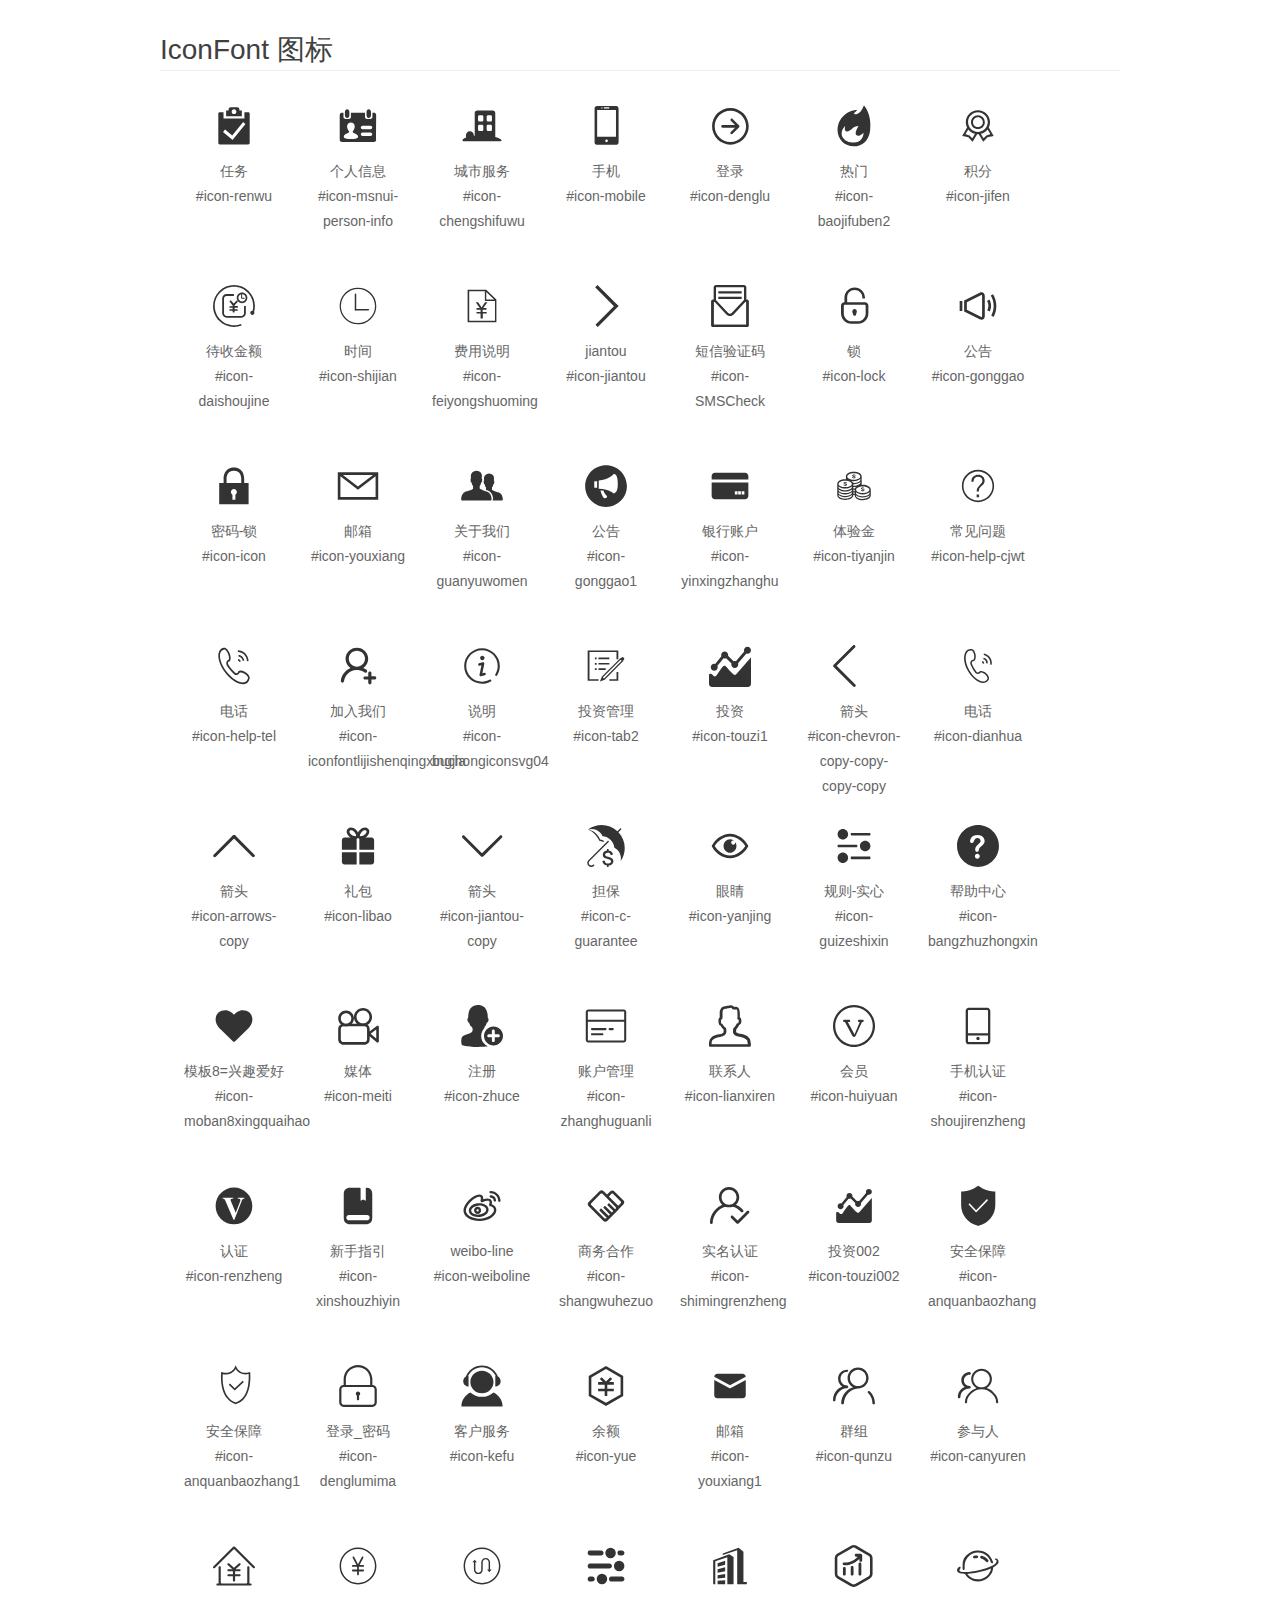
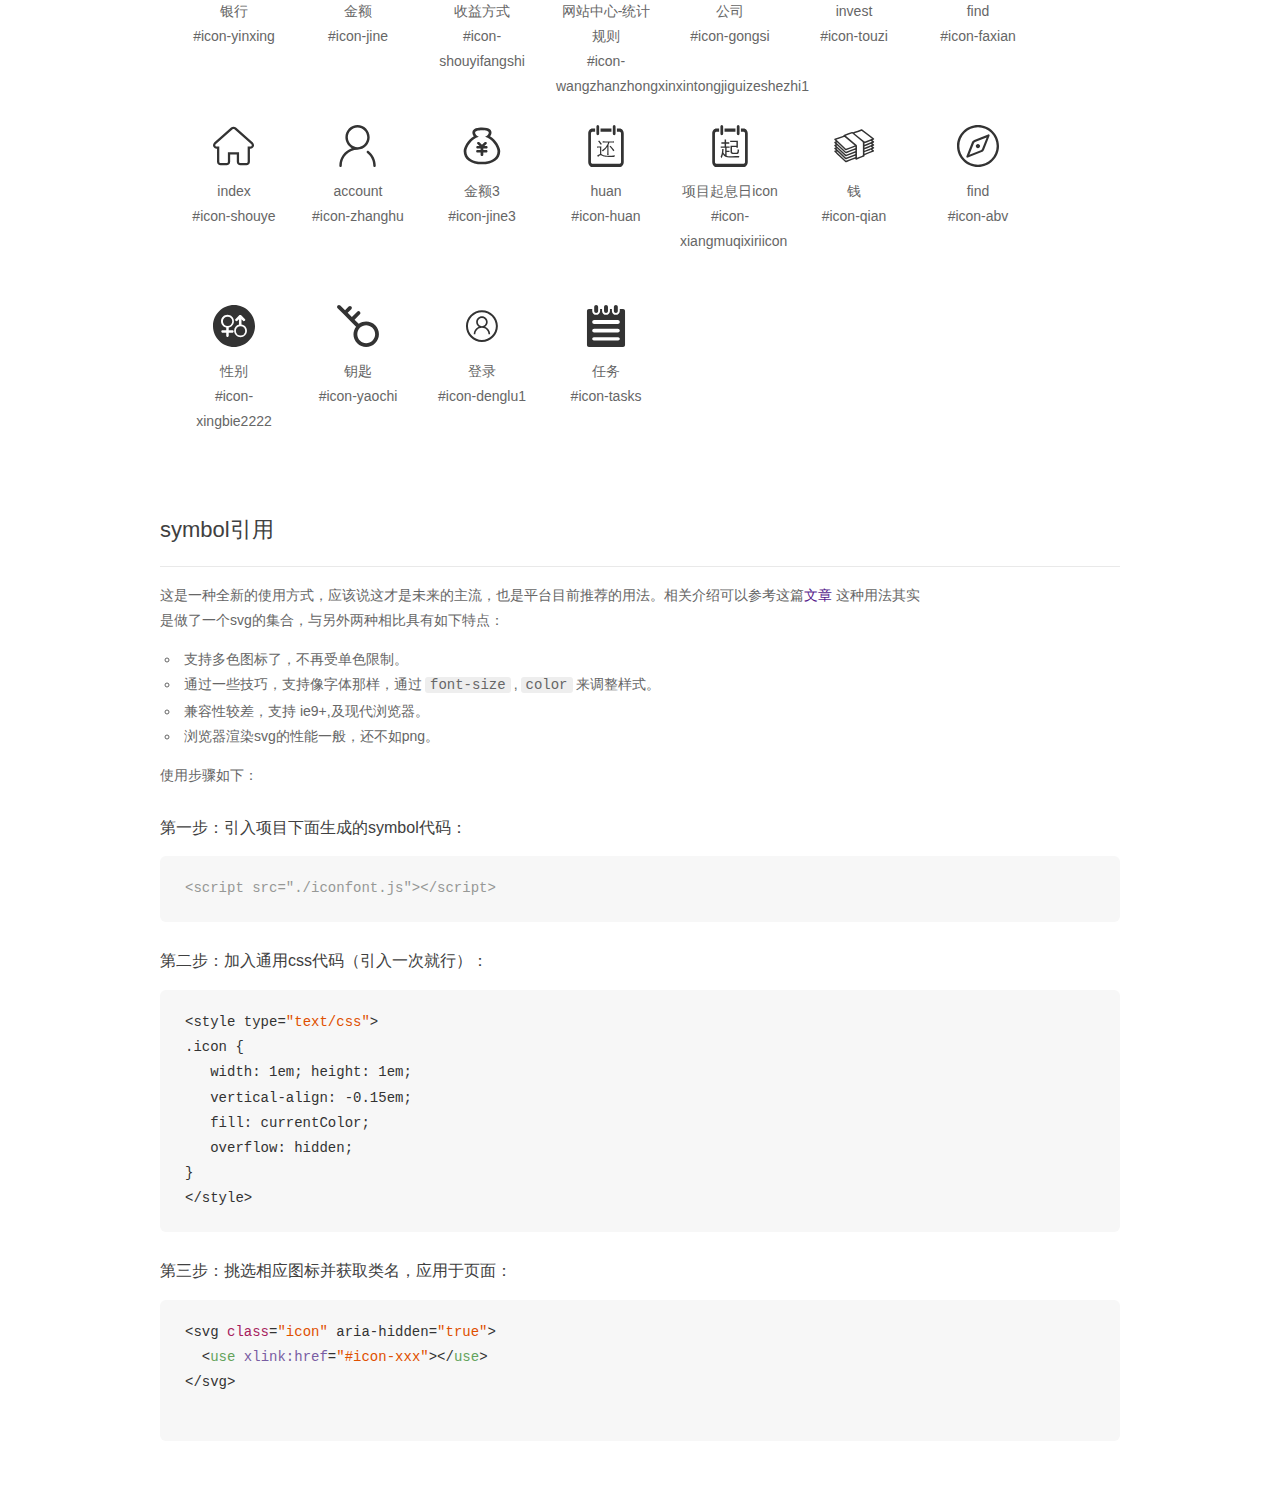
<file: static/common/css/iconfont/demo_symbol.html>
<!DOCTYPE html>
<html>
<head>
    <meta charset="utf-8"/>
    <title>IconFont</title>
    <link rel="stylesheet" href="demo.css">
    <script src="iconfont.js"></script>

    <style type="text/css">
        .icon {
          /* 通过设置 font-size 来改变图标大小 */
          width: 1em; height: 1em;
          /* 图标和文字相邻时，垂直对齐 */
          vertical-align: -0.15em;
          /* 通过设置 color 来改变 SVG 的颜色/fill */
          fill: currentColor;
          /* path 和 stroke 溢出 viewBox 部分在 IE 下会显示
             normalize.css 中也包含这行 */
          overflow: hidden;
        }

    </style>
</head>
<body>
    <div class="main markdown">
        <h1>IconFont 图标</h1>
        <ul class="icon_lists clear">
            
                <li>
                    <svg class="icon" aria-hidden="true">
                        <use xlink:href="#icon-renwu"></use>
                    </svg>
                    <div class="name">任务</div>
                    <div class="fontclass">#icon-renwu</div>
                </li>
            
                <li>
                    <svg class="icon" aria-hidden="true">
                        <use xlink:href="#icon-msnui-person-info"></use>
                    </svg>
                    <div class="name">个人信息</div>
                    <div class="fontclass">#icon-msnui-person-info</div>
                </li>
            
                <li>
                    <svg class="icon" aria-hidden="true">
                        <use xlink:href="#icon-chengshifuwu"></use>
                    </svg>
                    <div class="name">城市服务</div>
                    <div class="fontclass">#icon-chengshifuwu</div>
                </li>
            
                <li>
                    <svg class="icon" aria-hidden="true">
                        <use xlink:href="#icon-mobile"></use>
                    </svg>
                    <div class="name">手机</div>
                    <div class="fontclass">#icon-mobile</div>
                </li>
            
                <li>
                    <svg class="icon" aria-hidden="true">
                        <use xlink:href="#icon-denglu"></use>
                    </svg>
                    <div class="name">登录</div>
                    <div class="fontclass">#icon-denglu</div>
                </li>
            
                <li>
                    <svg class="icon" aria-hidden="true">
                        <use xlink:href="#icon-baojifuben2"></use>
                    </svg>
                    <div class="name">热门</div>
                    <div class="fontclass">#icon-baojifuben2</div>
                </li>
            
                <li>
                    <svg class="icon" aria-hidden="true">
                        <use xlink:href="#icon-jifen"></use>
                    </svg>
                    <div class="name">积分</div>
                    <div class="fontclass">#icon-jifen</div>
                </li>
            
                <li>
                    <svg class="icon" aria-hidden="true">
                        <use xlink:href="#icon-daishoujine"></use>
                    </svg>
                    <div class="name">待收金额</div>
                    <div class="fontclass">#icon-daishoujine</div>
                </li>
            
                <li>
                    <svg class="icon" aria-hidden="true">
                        <use xlink:href="#icon-shijian"></use>
                    </svg>
                    <div class="name">时间</div>
                    <div class="fontclass">#icon-shijian</div>
                </li>
            
                <li>
                    <svg class="icon" aria-hidden="true">
                        <use xlink:href="#icon-feiyongshuoming"></use>
                    </svg>
                    <div class="name">费用说明</div>
                    <div class="fontclass">#icon-feiyongshuoming</div>
                </li>
            
                <li>
                    <svg class="icon" aria-hidden="true">
                        <use xlink:href="#icon-jiantou"></use>
                    </svg>
                    <div class="name">jiantou</div>
                    <div class="fontclass">#icon-jiantou</div>
                </li>
            
                <li>
                    <svg class="icon" aria-hidden="true">
                        <use xlink:href="#icon-SMSCheck"></use>
                    </svg>
                    <div class="name">短信验证码</div>
                    <div class="fontclass">#icon-SMSCheck</div>
                </li>
            
                <li>
                    <svg class="icon" aria-hidden="true">
                        <use xlink:href="#icon-lock"></use>
                    </svg>
                    <div class="name">锁</div>
                    <div class="fontclass">#icon-lock</div>
                </li>
            
                <li>
                    <svg class="icon" aria-hidden="true">
                        <use xlink:href="#icon-gonggao"></use>
                    </svg>
                    <div class="name">公告</div>
                    <div class="fontclass">#icon-gonggao</div>
                </li>
            
                <li>
                    <svg class="icon" aria-hidden="true">
                        <use xlink:href="#icon-icon"></use>
                    </svg>
                    <div class="name">密码-锁</div>
                    <div class="fontclass">#icon-icon</div>
                </li>
            
                <li>
                    <svg class="icon" aria-hidden="true">
                        <use xlink:href="#icon-youxiang"></use>
                    </svg>
                    <div class="name">邮箱</div>
                    <div class="fontclass">#icon-youxiang</div>
                </li>
            
                <li>
                    <svg class="icon" aria-hidden="true">
                        <use xlink:href="#icon-guanyuwomen"></use>
                    </svg>
                    <div class="name">关于我们</div>
                    <div class="fontclass">#icon-guanyuwomen</div>
                </li>
            
                <li>
                    <svg class="icon" aria-hidden="true">
                        <use xlink:href="#icon-gonggao1"></use>
                    </svg>
                    <div class="name">公告</div>
                    <div class="fontclass">#icon-gonggao1</div>
                </li>
            
                <li>
                    <svg class="icon" aria-hidden="true">
                        <use xlink:href="#icon-yinxingzhanghu"></use>
                    </svg>
                    <div class="name">银行账户</div>
                    <div class="fontclass">#icon-yinxingzhanghu</div>
                </li>
            
                <li>
                    <svg class="icon" aria-hidden="true">
                        <use xlink:href="#icon-tiyanjin"></use>
                    </svg>
                    <div class="name">体验金</div>
                    <div class="fontclass">#icon-tiyanjin</div>
                </li>
            
                <li>
                    <svg class="icon" aria-hidden="true">
                        <use xlink:href="#icon-help-cjwt"></use>
                    </svg>
                    <div class="name">常见问题</div>
                    <div class="fontclass">#icon-help-cjwt</div>
                </li>
            
                <li>
                    <svg class="icon" aria-hidden="true">
                        <use xlink:href="#icon-help-tel"></use>
                    </svg>
                    <div class="name">电话</div>
                    <div class="fontclass">#icon-help-tel</div>
                </li>
            
                <li>
                    <svg class="icon" aria-hidden="true">
                        <use xlink:href="#icon-iconfontlijishenqingxingjia"></use>
                    </svg>
                    <div class="name">加入我们</div>
                    <div class="fontclass">#icon-iconfontlijishenqingxingjia</div>
                </li>
            
                <li>
                    <svg class="icon" aria-hidden="true">
                        <use xlink:href="#icon-buchongiconsvg04"></use>
                    </svg>
                    <div class="name">说明</div>
                    <div class="fontclass">#icon-buchongiconsvg04</div>
                </li>
            
                <li>
                    <svg class="icon" aria-hidden="true">
                        <use xlink:href="#icon-tab2"></use>
                    </svg>
                    <div class="name">投资管理</div>
                    <div class="fontclass">#icon-tab2</div>
                </li>
            
                <li>
                    <svg class="icon" aria-hidden="true">
                        <use xlink:href="#icon-touzi1"></use>
                    </svg>
                    <div class="name">投资</div>
                    <div class="fontclass">#icon-touzi1</div>
                </li>
            
                <li>
                    <svg class="icon" aria-hidden="true">
                        <use xlink:href="#icon-chevron-copy-copy-copy-copy"></use>
                    </svg>
                    <div class="name">箭头</div>
                    <div class="fontclass">#icon-chevron-copy-copy-copy-copy</div>
                </li>
            
                <li>
                    <svg class="icon" aria-hidden="true">
                        <use xlink:href="#icon-dianhua"></use>
                    </svg>
                    <div class="name">电话</div>
                    <div class="fontclass">#icon-dianhua</div>
                </li>
            
                <li>
                    <svg class="icon" aria-hidden="true">
                        <use xlink:href="#icon-arrows-copy"></use>
                    </svg>
                    <div class="name">箭头</div>
                    <div class="fontclass">#icon-arrows-copy</div>
                </li>
            
                <li>
                    <svg class="icon" aria-hidden="true">
                        <use xlink:href="#icon-libao"></use>
                    </svg>
                    <div class="name">礼包</div>
                    <div class="fontclass">#icon-libao</div>
                </li>
            
                <li>
                    <svg class="icon" aria-hidden="true">
                        <use xlink:href="#icon-jiantou-copy"></use>
                    </svg>
                    <div class="name">箭头</div>
                    <div class="fontclass">#icon-jiantou-copy</div>
                </li>
            
                <li>
                    <svg class="icon" aria-hidden="true">
                        <use xlink:href="#icon-c-guarantee"></use>
                    </svg>
                    <div class="name">担保</div>
                    <div class="fontclass">#icon-c-guarantee</div>
                </li>
            
                <li>
                    <svg class="icon" aria-hidden="true">
                        <use xlink:href="#icon-yanjing"></use>
                    </svg>
                    <div class="name">眼睛</div>
                    <div class="fontclass">#icon-yanjing</div>
                </li>
            
                <li>
                    <svg class="icon" aria-hidden="true">
                        <use xlink:href="#icon-guizeshixin"></use>
                    </svg>
                    <div class="name">规则-实心</div>
                    <div class="fontclass">#icon-guizeshixin</div>
                </li>
            
                <li>
                    <svg class="icon" aria-hidden="true">
                        <use xlink:href="#icon-bangzhuzhongxin"></use>
                    </svg>
                    <div class="name">帮助中心</div>
                    <div class="fontclass">#icon-bangzhuzhongxin</div>
                </li>
            
                <li>
                    <svg class="icon" aria-hidden="true">
                        <use xlink:href="#icon-moban8xingquaihao"></use>
                    </svg>
                    <div class="name">模板8=兴趣爱好</div>
                    <div class="fontclass">#icon-moban8xingquaihao</div>
                </li>
            
                <li>
                    <svg class="icon" aria-hidden="true">
                        <use xlink:href="#icon-meiti"></use>
                    </svg>
                    <div class="name">媒体</div>
                    <div class="fontclass">#icon-meiti</div>
                </li>
            
                <li>
                    <svg class="icon" aria-hidden="true">
                        <use xlink:href="#icon-zhuce"></use>
                    </svg>
                    <div class="name">注册</div>
                    <div class="fontclass">#icon-zhuce</div>
                </li>
            
                <li>
                    <svg class="icon" aria-hidden="true">
                        <use xlink:href="#icon-zhanghuguanli"></use>
                    </svg>
                    <div class="name">账户管理</div>
                    <div class="fontclass">#icon-zhanghuguanli</div>
                </li>
            
                <li>
                    <svg class="icon" aria-hidden="true">
                        <use xlink:href="#icon-lianxiren"></use>
                    </svg>
                    <div class="name">联系人</div>
                    <div class="fontclass">#icon-lianxiren</div>
                </li>
            
                <li>
                    <svg class="icon" aria-hidden="true">
                        <use xlink:href="#icon-huiyuan"></use>
                    </svg>
                    <div class="name">会员</div>
                    <div class="fontclass">#icon-huiyuan</div>
                </li>
            
                <li>
                    <svg class="icon" aria-hidden="true">
                        <use xlink:href="#icon-shoujirenzheng"></use>
                    </svg>
                    <div class="name">手机认证</div>
                    <div class="fontclass">#icon-shoujirenzheng</div>
                </li>
            
                <li>
                    <svg class="icon" aria-hidden="true">
                        <use xlink:href="#icon-renzheng"></use>
                    </svg>
                    <div class="name">认证</div>
                    <div class="fontclass">#icon-renzheng</div>
                </li>
            
                <li>
                    <svg class="icon" aria-hidden="true">
                        <use xlink:href="#icon-xinshouzhiyin"></use>
                    </svg>
                    <div class="name">新手指引</div>
                    <div class="fontclass">#icon-xinshouzhiyin</div>
                </li>
            
                <li>
                    <svg class="icon" aria-hidden="true">
                        <use xlink:href="#icon-weiboline"></use>
                    </svg>
                    <div class="name">weibo-line</div>
                    <div class="fontclass">#icon-weiboline</div>
                </li>
            
                <li>
                    <svg class="icon" aria-hidden="true">
                        <use xlink:href="#icon-shangwuhezuo"></use>
                    </svg>
                    <div class="name">商务合作</div>
                    <div class="fontclass">#icon-shangwuhezuo</div>
                </li>
            
                <li>
                    <svg class="icon" aria-hidden="true">
                        <use xlink:href="#icon-shimingrenzheng"></use>
                    </svg>
                    <div class="name">实名认证</div>
                    <div class="fontclass">#icon-shimingrenzheng</div>
                </li>
            
                <li>
                    <svg class="icon" aria-hidden="true">
                        <use xlink:href="#icon-touzi002"></use>
                    </svg>
                    <div class="name">投资002</div>
                    <div class="fontclass">#icon-touzi002</div>
                </li>
            
                <li>
                    <svg class="icon" aria-hidden="true">
                        <use xlink:href="#icon-anquanbaozhang"></use>
                    </svg>
                    <div class="name">安全保障</div>
                    <div class="fontclass">#icon-anquanbaozhang</div>
                </li>
            
                <li>
                    <svg class="icon" aria-hidden="true">
                        <use xlink:href="#icon-anquanbaozhang1"></use>
                    </svg>
                    <div class="name">安全保障</div>
                    <div class="fontclass">#icon-anquanbaozhang1</div>
                </li>
            
                <li>
                    <svg class="icon" aria-hidden="true">
                        <use xlink:href="#icon-denglumima"></use>
                    </svg>
                    <div class="name">登录_密码</div>
                    <div class="fontclass">#icon-denglumima</div>
                </li>
            
                <li>
                    <svg class="icon" aria-hidden="true">
                        <use xlink:href="#icon-kefu"></use>
                    </svg>
                    <div class="name">客户服务</div>
                    <div class="fontclass">#icon-kefu</div>
                </li>
            
                <li>
                    <svg class="icon" aria-hidden="true">
                        <use xlink:href="#icon-yue"></use>
                    </svg>
                    <div class="name">余额</div>
                    <div class="fontclass">#icon-yue</div>
                </li>
            
                <li>
                    <svg class="icon" aria-hidden="true">
                        <use xlink:href="#icon-youxiang1"></use>
                    </svg>
                    <div class="name">邮箱 </div>
                    <div class="fontclass">#icon-youxiang1</div>
                </li>
            
                <li>
                    <svg class="icon" aria-hidden="true">
                        <use xlink:href="#icon-qunzu"></use>
                    </svg>
                    <div class="name">群组</div>
                    <div class="fontclass">#icon-qunzu</div>
                </li>
            
                <li>
                    <svg class="icon" aria-hidden="true">
                        <use xlink:href="#icon-canyuren"></use>
                    </svg>
                    <div class="name">参与人</div>
                    <div class="fontclass">#icon-canyuren</div>
                </li>
            
                <li>
                    <svg class="icon" aria-hidden="true">
                        <use xlink:href="#icon-yinxing"></use>
                    </svg>
                    <div class="name">银行</div>
                    <div class="fontclass">#icon-yinxing</div>
                </li>
            
                <li>
                    <svg class="icon" aria-hidden="true">
                        <use xlink:href="#icon-jine"></use>
                    </svg>
                    <div class="name">金额</div>
                    <div class="fontclass">#icon-jine</div>
                </li>
            
                <li>
                    <svg class="icon" aria-hidden="true">
                        <use xlink:href="#icon-shouyifangshi"></use>
                    </svg>
                    <div class="name">收益方式</div>
                    <div class="fontclass">#icon-shouyifangshi</div>
                </li>
            
                <li>
                    <svg class="icon" aria-hidden="true">
                        <use xlink:href="#icon-wangzhanzhongxinxintongjiguizeshezhi1"></use>
                    </svg>
                    <div class="name">网站中心-统计规则</div>
                    <div class="fontclass">#icon-wangzhanzhongxinxintongjiguizeshezhi1</div>
                </li>
            
                <li>
                    <svg class="icon" aria-hidden="true">
                        <use xlink:href="#icon-gongsi"></use>
                    </svg>
                    <div class="name">公司</div>
                    <div class="fontclass">#icon-gongsi</div>
                </li>
            
                <li>
                    <svg class="icon" aria-hidden="true">
                        <use xlink:href="#icon-touzi"></use>
                    </svg>
                    <div class="name">invest</div>
                    <div class="fontclass">#icon-touzi</div>
                </li>
            
                <li>
                    <svg class="icon" aria-hidden="true">
                        <use xlink:href="#icon-faxian"></use>
                    </svg>
                    <div class="name">find</div>
                    <div class="fontclass">#icon-faxian</div>
                </li>
            
                <li>
                    <svg class="icon" aria-hidden="true">
                        <use xlink:href="#icon-shouye"></use>
                    </svg>
                    <div class="name">index</div>
                    <div class="fontclass">#icon-shouye</div>
                </li>
            
                <li>
                    <svg class="icon" aria-hidden="true">
                        <use xlink:href="#icon-zhanghu"></use>
                    </svg>
                    <div class="name">account</div>
                    <div class="fontclass">#icon-zhanghu</div>
                </li>
            
                <li>
                    <svg class="icon" aria-hidden="true">
                        <use xlink:href="#icon-jine3"></use>
                    </svg>
                    <div class="name">金额3</div>
                    <div class="fontclass">#icon-jine3</div>
                </li>
            
                <li>
                    <svg class="icon" aria-hidden="true">
                        <use xlink:href="#icon-huan"></use>
                    </svg>
                    <div class="name">huan</div>
                    <div class="fontclass">#icon-huan</div>
                </li>
            
                <li>
                    <svg class="icon" aria-hidden="true">
                        <use xlink:href="#icon-xiangmuqixiriicon"></use>
                    </svg>
                    <div class="name">项目起息日icon</div>
                    <div class="fontclass">#icon-xiangmuqixiriicon</div>
                </li>
            
                <li>
                    <svg class="icon" aria-hidden="true">
                        <use xlink:href="#icon-qian"></use>
                    </svg>
                    <div class="name">钱</div>
                    <div class="fontclass">#icon-qian</div>
                </li>
            
                <li>
                    <svg class="icon" aria-hidden="true">
                        <use xlink:href="#icon-abv"></use>
                    </svg>
                    <div class="name">find</div>
                    <div class="fontclass">#icon-abv</div>
                </li>
            
                <li>
                    <svg class="icon" aria-hidden="true">
                        <use xlink:href="#icon-xingbie2222"></use>
                    </svg>
                    <div class="name">性别</div>
                    <div class="fontclass">#icon-xingbie2222</div>
                </li>
            
                <li>
                    <svg class="icon" aria-hidden="true">
                        <use xlink:href="#icon-yaochi"></use>
                    </svg>
                    <div class="name">钥匙</div>
                    <div class="fontclass">#icon-yaochi</div>
                </li>
            
                <li>
                    <svg class="icon" aria-hidden="true">
                        <use xlink:href="#icon-denglu1"></use>
                    </svg>
                    <div class="name">登录</div>
                    <div class="fontclass">#icon-denglu1</div>
                </li>
            
                <li>
                    <svg class="icon" aria-hidden="true">
                        <use xlink:href="#icon-tasks"></use>
                    </svg>
                    <div class="name">任务</div>
                    <div class="fontclass">#icon-tasks</div>
                </li>
            
        </ul>


        <h2 id="symbol-">symbol引用</h2>
        <hr>

        <p>这是一种全新的使用方式，应该说这才是未来的主流，也是平台目前推荐的用法。相关介绍可以参考这篇<a href="">文章</a>
        这种用法其实是做了一个svg的集合，与另外两种相比具有如下特点：</p>
        <ul>
          <li>支持多色图标了，不再受单色限制。</li>
          <li>通过一些技巧，支持像字体那样，通过<code>font-size</code>,<code>color</code>来调整样式。</li>
          <li>兼容性较差，支持 ie9+,及现代浏览器。</li>
          <li>浏览器渲染svg的性能一般，还不如png。</li>
        </ul>
        <p>使用步骤如下：</p>
        <h3 id="-symbol-">第一步：引入项目下面生成的symbol代码：</h3>
        <pre><code class="lang-js hljs javascript"><span class="hljs-comment">&lt;script src="./iconfont.js"&gt;&lt;/script&gt;</span></code></pre>
        <h3 id="-css-">第二步：加入通用css代码（引入一次就行）：</h3>
        <pre><code class="lang-js hljs javascript">&lt;style type=<span class="hljs-string">"text/css"</span>&gt;
.icon {
   width: <span class="hljs-number">1</span>em; height: <span class="hljs-number">1</span>em;
   vertical-align: <span class="hljs-number">-0.15</span>em;
   fill: currentColor;
   overflow: hidden;
}
&lt;<span class="hljs-regexp">/style&gt;</span></code></pre>
        <h3 id="-">第三步：挑选相应图标并获取类名，应用于页面：</h3>
        <pre><code class="lang-js hljs javascript">&lt;svg <span class="hljs-class"><span class="hljs-keyword">class</span></span>=<span class="hljs-string">"icon"</span> aria-hidden=<span class="hljs-string">"true"</span>&gt;<span class="xml"><span class="hljs-tag">
  &lt;<span class="hljs-name">use</span> <span class="hljs-attr">xlink:href</span>=<span class="hljs-string">"#icon-xxx"</span>&gt;</span><span class="hljs-tag">&lt;/<span class="hljs-name">use</span>&gt;</span>
</span>&lt;<span class="hljs-regexp">/svg&gt;
        </span></code></pre>
    </div>
</body>
</html>
</file>
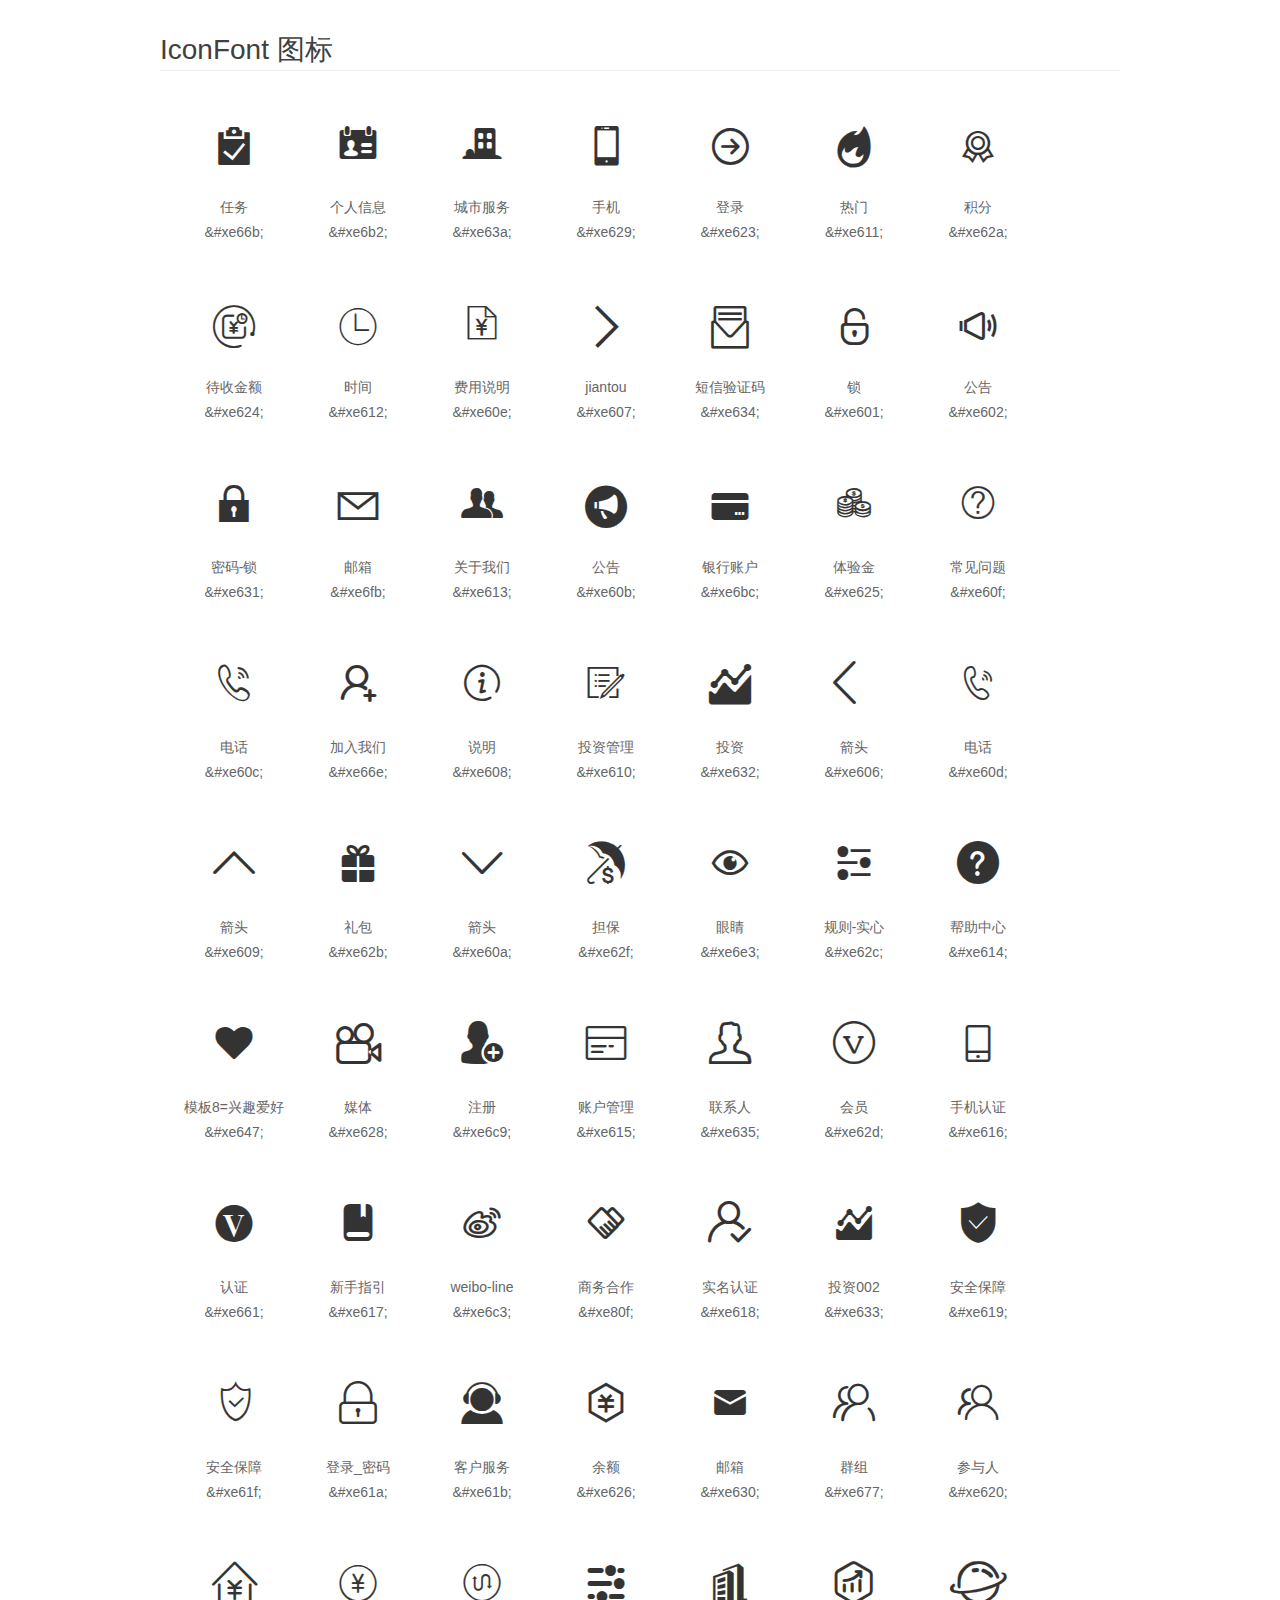
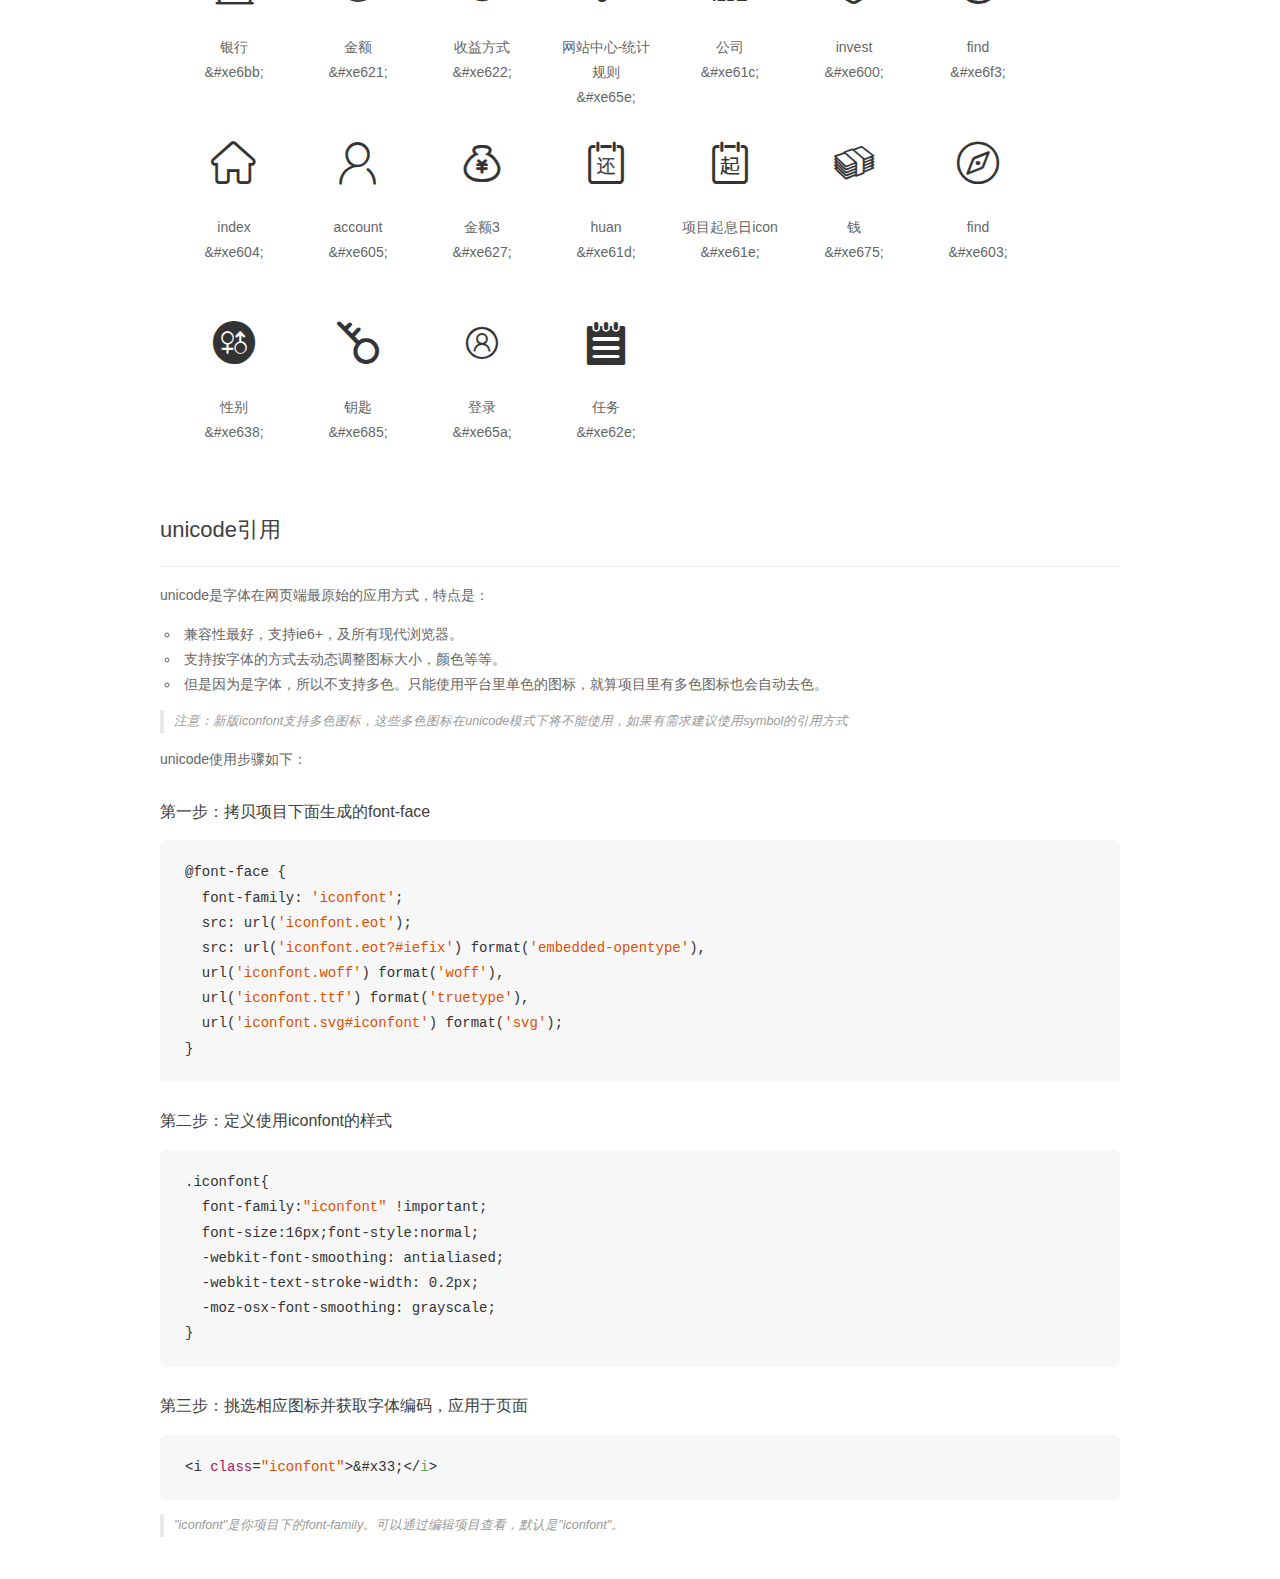
<file: static/common/css/iconfont/demo_unicode.html>
<!DOCTYPE html>
<html>
<head>
    <meta charset="utf-8"/>
    <title>IconFont</title>
    <link rel="stylesheet" href="demo.css">

    <style type="text/css">

        @font-face {font-family: "iconfont";
          src: url('iconfont.eot'); /* IE9*/
          src: url('iconfont.eot#iefix') format('embedded-opentype'), /* IE6-IE8 */
          url('iconfont.woff') format('woff'), /* chrome, firefox */
          url('iconfont.ttf') format('truetype'), /* chrome, firefox, opera, Safari, Android, iOS 4.2+*/
          url('iconfont.svg#iconfont') format('svg'); /* iOS 4.1- */
        }

        .iconfont {
          font-family:"iconfont" !important;
          font-size:16px;
          font-style:normal;
          -webkit-font-smoothing: antialiased;
          -webkit-text-stroke-width: 0.2px;
          -moz-osx-font-smoothing: grayscale;
        }

    </style>
</head>
<body>
    <div class="main markdown">
        <h1>IconFont 图标</h1>
        <ul class="icon_lists clear">
            
                <li>
                <i class="icon iconfont">&#xe66b;</i>
                    <div class="name">任务</div>
                    <div class="code">&amp;#xe66b;</div>
                </li>
            
                <li>
                <i class="icon iconfont">&#xe6b2;</i>
                    <div class="name">个人信息</div>
                    <div class="code">&amp;#xe6b2;</div>
                </li>
            
                <li>
                <i class="icon iconfont">&#xe63a;</i>
                    <div class="name">城市服务</div>
                    <div class="code">&amp;#xe63a;</div>
                </li>
            
                <li>
                <i class="icon iconfont">&#xe629;</i>
                    <div class="name">手机</div>
                    <div class="code">&amp;#xe629;</div>
                </li>
            
                <li>
                <i class="icon iconfont">&#xe623;</i>
                    <div class="name">登录</div>
                    <div class="code">&amp;#xe623;</div>
                </li>
            
                <li>
                <i class="icon iconfont">&#xe611;</i>
                    <div class="name">热门</div>
                    <div class="code">&amp;#xe611;</div>
                </li>
            
                <li>
                <i class="icon iconfont">&#xe62a;</i>
                    <div class="name">积分</div>
                    <div class="code">&amp;#xe62a;</div>
                </li>
            
                <li>
                <i class="icon iconfont">&#xe624;</i>
                    <div class="name">待收金额</div>
                    <div class="code">&amp;#xe624;</div>
                </li>
            
                <li>
                <i class="icon iconfont">&#xe612;</i>
                    <div class="name">时间</div>
                    <div class="code">&amp;#xe612;</div>
                </li>
            
                <li>
                <i class="icon iconfont">&#xe60e;</i>
                    <div class="name">费用说明</div>
                    <div class="code">&amp;#xe60e;</div>
                </li>
            
                <li>
                <i class="icon iconfont">&#xe607;</i>
                    <div class="name">jiantou</div>
                    <div class="code">&amp;#xe607;</div>
                </li>
            
                <li>
                <i class="icon iconfont">&#xe634;</i>
                    <div class="name">短信验证码</div>
                    <div class="code">&amp;#xe634;</div>
                </li>
            
                <li>
                <i class="icon iconfont">&#xe601;</i>
                    <div class="name">锁</div>
                    <div class="code">&amp;#xe601;</div>
                </li>
            
                <li>
                <i class="icon iconfont">&#xe602;</i>
                    <div class="name">公告</div>
                    <div class="code">&amp;#xe602;</div>
                </li>
            
                <li>
                <i class="icon iconfont">&#xe631;</i>
                    <div class="name">密码-锁</div>
                    <div class="code">&amp;#xe631;</div>
                </li>
            
                <li>
                <i class="icon iconfont">&#xe6fb;</i>
                    <div class="name">邮箱</div>
                    <div class="code">&amp;#xe6fb;</div>
                </li>
            
                <li>
                <i class="icon iconfont">&#xe613;</i>
                    <div class="name">关于我们</div>
                    <div class="code">&amp;#xe613;</div>
                </li>
            
                <li>
                <i class="icon iconfont">&#xe60b;</i>
                    <div class="name">公告</div>
                    <div class="code">&amp;#xe60b;</div>
                </li>
            
                <li>
                <i class="icon iconfont">&#xe6bc;</i>
                    <div class="name">银行账户</div>
                    <div class="code">&amp;#xe6bc;</div>
                </li>
            
                <li>
                <i class="icon iconfont">&#xe625;</i>
                    <div class="name">体验金</div>
                    <div class="code">&amp;#xe625;</div>
                </li>
            
                <li>
                <i class="icon iconfont">&#xe60f;</i>
                    <div class="name">常见问题</div>
                    <div class="code">&amp;#xe60f;</div>
                </li>
            
                <li>
                <i class="icon iconfont">&#xe60c;</i>
                    <div class="name">电话</div>
                    <div class="code">&amp;#xe60c;</div>
                </li>
            
                <li>
                <i class="icon iconfont">&#xe66e;</i>
                    <div class="name">加入我们</div>
                    <div class="code">&amp;#xe66e;</div>
                </li>
            
                <li>
                <i class="icon iconfont">&#xe608;</i>
                    <div class="name">说明</div>
                    <div class="code">&amp;#xe608;</div>
                </li>
            
                <li>
                <i class="icon iconfont">&#xe610;</i>
                    <div class="name">投资管理</div>
                    <div class="code">&amp;#xe610;</div>
                </li>
            
                <li>
                <i class="icon iconfont">&#xe632;</i>
                    <div class="name">投资</div>
                    <div class="code">&amp;#xe632;</div>
                </li>
            
                <li>
                <i class="icon iconfont">&#xe606;</i>
                    <div class="name">箭头</div>
                    <div class="code">&amp;#xe606;</div>
                </li>
            
                <li>
                <i class="icon iconfont">&#xe60d;</i>
                    <div class="name">电话</div>
                    <div class="code">&amp;#xe60d;</div>
                </li>
            
                <li>
                <i class="icon iconfont">&#xe609;</i>
                    <div class="name">箭头</div>
                    <div class="code">&amp;#xe609;</div>
                </li>
            
                <li>
                <i class="icon iconfont">&#xe62b;</i>
                    <div class="name">礼包</div>
                    <div class="code">&amp;#xe62b;</div>
                </li>
            
                <li>
                <i class="icon iconfont">&#xe60a;</i>
                    <div class="name">箭头</div>
                    <div class="code">&amp;#xe60a;</div>
                </li>
            
                <li>
                <i class="icon iconfont">&#xe62f;</i>
                    <div class="name">担保</div>
                    <div class="code">&amp;#xe62f;</div>
                </li>
            
                <li>
                <i class="icon iconfont">&#xe6e3;</i>
                    <div class="name">眼睛</div>
                    <div class="code">&amp;#xe6e3;</div>
                </li>
            
                <li>
                <i class="icon iconfont">&#xe62c;</i>
                    <div class="name">规则-实心</div>
                    <div class="code">&amp;#xe62c;</div>
                </li>
            
                <li>
                <i class="icon iconfont">&#xe614;</i>
                    <div class="name">帮助中心</div>
                    <div class="code">&amp;#xe614;</div>
                </li>
            
                <li>
                <i class="icon iconfont">&#xe647;</i>
                    <div class="name">模板8=兴趣爱好</div>
                    <div class="code">&amp;#xe647;</div>
                </li>
            
                <li>
                <i class="icon iconfont">&#xe628;</i>
                    <div class="name">媒体</div>
                    <div class="code">&amp;#xe628;</div>
                </li>
            
                <li>
                <i class="icon iconfont">&#xe6c9;</i>
                    <div class="name">注册</div>
                    <div class="code">&amp;#xe6c9;</div>
                </li>
            
                <li>
                <i class="icon iconfont">&#xe615;</i>
                    <div class="name">账户管理</div>
                    <div class="code">&amp;#xe615;</div>
                </li>
            
                <li>
                <i class="icon iconfont">&#xe635;</i>
                    <div class="name">联系人</div>
                    <div class="code">&amp;#xe635;</div>
                </li>
            
                <li>
                <i class="icon iconfont">&#xe62d;</i>
                    <div class="name">会员</div>
                    <div class="code">&amp;#xe62d;</div>
                </li>
            
                <li>
                <i class="icon iconfont">&#xe616;</i>
                    <div class="name">手机认证</div>
                    <div class="code">&amp;#xe616;</div>
                </li>
            
                <li>
                <i class="icon iconfont">&#xe661;</i>
                    <div class="name">认证</div>
                    <div class="code">&amp;#xe661;</div>
                </li>
            
                <li>
                <i class="icon iconfont">&#xe617;</i>
                    <div class="name">新手指引</div>
                    <div class="code">&amp;#xe617;</div>
                </li>
            
                <li>
                <i class="icon iconfont">&#xe6c3;</i>
                    <div class="name">weibo-line</div>
                    <div class="code">&amp;#xe6c3;</div>
                </li>
            
                <li>
                <i class="icon iconfont">&#xe80f;</i>
                    <div class="name">商务合作</div>
                    <div class="code">&amp;#xe80f;</div>
                </li>
            
                <li>
                <i class="icon iconfont">&#xe618;</i>
                    <div class="name">实名认证</div>
                    <div class="code">&amp;#xe618;</div>
                </li>
            
                <li>
                <i class="icon iconfont">&#xe633;</i>
                    <div class="name">投资002</div>
                    <div class="code">&amp;#xe633;</div>
                </li>
            
                <li>
                <i class="icon iconfont">&#xe619;</i>
                    <div class="name">安全保障</div>
                    <div class="code">&amp;#xe619;</div>
                </li>
            
                <li>
                <i class="icon iconfont">&#xe61f;</i>
                    <div class="name">安全保障</div>
                    <div class="code">&amp;#xe61f;</div>
                </li>
            
                <li>
                <i class="icon iconfont">&#xe61a;</i>
                    <div class="name">登录_密码</div>
                    <div class="code">&amp;#xe61a;</div>
                </li>
            
                <li>
                <i class="icon iconfont">&#xe61b;</i>
                    <div class="name">客户服务</div>
                    <div class="code">&amp;#xe61b;</div>
                </li>
            
                <li>
                <i class="icon iconfont">&#xe626;</i>
                    <div class="name">余额</div>
                    <div class="code">&amp;#xe626;</div>
                </li>
            
                <li>
                <i class="icon iconfont">&#xe630;</i>
                    <div class="name">邮箱 </div>
                    <div class="code">&amp;#xe630;</div>
                </li>
            
                <li>
                <i class="icon iconfont">&#xe677;</i>
                    <div class="name">群组</div>
                    <div class="code">&amp;#xe677;</div>
                </li>
            
                <li>
                <i class="icon iconfont">&#xe620;</i>
                    <div class="name">参与人</div>
                    <div class="code">&amp;#xe620;</div>
                </li>
            
                <li>
                <i class="icon iconfont">&#xe6bb;</i>
                    <div class="name">银行</div>
                    <div class="code">&amp;#xe6bb;</div>
                </li>
            
                <li>
                <i class="icon iconfont">&#xe621;</i>
                    <div class="name">金额</div>
                    <div class="code">&amp;#xe621;</div>
                </li>
            
                <li>
                <i class="icon iconfont">&#xe622;</i>
                    <div class="name">收益方式</div>
                    <div class="code">&amp;#xe622;</div>
                </li>
            
                <li>
                <i class="icon iconfont">&#xe65e;</i>
                    <div class="name">网站中心-统计规则</div>
                    <div class="code">&amp;#xe65e;</div>
                </li>
            
                <li>
                <i class="icon iconfont">&#xe61c;</i>
                    <div class="name">公司</div>
                    <div class="code">&amp;#xe61c;</div>
                </li>
            
                <li>
                <i class="icon iconfont">&#xe600;</i>
                    <div class="name">invest</div>
                    <div class="code">&amp;#xe600;</div>
                </li>
            
                <li>
                <i class="icon iconfont">&#xe6f3;</i>
                    <div class="name">find</div>
                    <div class="code">&amp;#xe6f3;</div>
                </li>
            
                <li>
                <i class="icon iconfont">&#xe604;</i>
                    <div class="name">index</div>
                    <div class="code">&amp;#xe604;</div>
                </li>
            
                <li>
                <i class="icon iconfont">&#xe605;</i>
                    <div class="name">account</div>
                    <div class="code">&amp;#xe605;</div>
                </li>
            
                <li>
                <i class="icon iconfont">&#xe627;</i>
                    <div class="name">金额3</div>
                    <div class="code">&amp;#xe627;</div>
                </li>
            
                <li>
                <i class="icon iconfont">&#xe61d;</i>
                    <div class="name">huan</div>
                    <div class="code">&amp;#xe61d;</div>
                </li>
            
                <li>
                <i class="icon iconfont">&#xe61e;</i>
                    <div class="name">项目起息日icon</div>
                    <div class="code">&amp;#xe61e;</div>
                </li>
            
                <li>
                <i class="icon iconfont">&#xe675;</i>
                    <div class="name">钱</div>
                    <div class="code">&amp;#xe675;</div>
                </li>
            
                <li>
                <i class="icon iconfont">&#xe603;</i>
                    <div class="name">find</div>
                    <div class="code">&amp;#xe603;</div>
                </li>
            
                <li>
                <i class="icon iconfont">&#xe638;</i>
                    <div class="name">性别</div>
                    <div class="code">&amp;#xe638;</div>
                </li>
            
                <li>
                <i class="icon iconfont">&#xe685;</i>
                    <div class="name">钥匙</div>
                    <div class="code">&amp;#xe685;</div>
                </li>
            
                <li>
                <i class="icon iconfont">&#xe65a;</i>
                    <div class="name">登录</div>
                    <div class="code">&amp;#xe65a;</div>
                </li>
            
                <li>
                <i class="icon iconfont">&#xe62e;</i>
                    <div class="name">任务</div>
                    <div class="code">&amp;#xe62e;</div>
                </li>
            
        </ul>
        <h2 id="unicode-">unicode引用</h2>
        <hr>

        <p>unicode是字体在网页端最原始的应用方式，特点是：</p>
        <ul>
        <li>兼容性最好，支持ie6+，及所有现代浏览器。</li>
        <li>支持按字体的方式去动态调整图标大小，颜色等等。</li>
        <li>但是因为是字体，所以不支持多色。只能使用平台里单色的图标，就算项目里有多色图标也会自动去色。</li>
        </ul>
        <blockquote>
        <p>注意：新版iconfont支持多色图标，这些多色图标在unicode模式下将不能使用，如果有需求建议使用symbol的引用方式</p>
        </blockquote>
        <p>unicode使用步骤如下：</p>
        <h3 id="-font-face">第一步：拷贝项目下面生成的font-face</h3>
        <pre><code class="lang-js hljs javascript">@font-face {
  font-family: <span class="hljs-string">'iconfont'</span>;
  src: url(<span class="hljs-string">'iconfont.eot'</span>);
  src: url(<span class="hljs-string">'iconfont.eot?#iefix'</span>) format(<span class="hljs-string">'embedded-opentype'</span>),
  url(<span class="hljs-string">'iconfont.woff'</span>) format(<span class="hljs-string">'woff'</span>),
  url(<span class="hljs-string">'iconfont.ttf'</span>) format(<span class="hljs-string">'truetype'</span>),
  url(<span class="hljs-string">'iconfont.svg#iconfont'</span>) format(<span class="hljs-string">'svg'</span>);
}
</code></pre>
        <h3 id="-iconfont-">第二步：定义使用iconfont的样式</h3>
        <pre><code class="lang-js hljs javascript">.iconfont{
  font-family:<span class="hljs-string">"iconfont"</span> !important;
  font-size:<span class="hljs-number">16</span>px;font-style:normal;
  -webkit-font-smoothing: antialiased;
  -webkit-text-stroke-width: <span class="hljs-number">0.2</span>px;
  -moz-osx-font-smoothing: grayscale;
}
</code></pre>
        <h3 id="-">第三步：挑选相应图标并获取字体编码，应用于页面</h3>
        <pre><code class="lang-js hljs javascript">&lt;i <span class="hljs-class"><span class="hljs-keyword">class</span></span>=<span class="hljs-string">"iconfont"</span>&gt;&amp;#x33;<span class="xml"><span class="hljs-tag">&lt;/<span class="hljs-name">i</span>&gt;</span></span></code></pre>

        <blockquote>
        <p>"iconfont"是你项目下的font-family。可以通过编辑项目查看，默认是"iconfont"。</p>
        </blockquote>
    </div>


</body>
</html>
</file>
<file: css/style.css>
@charset "utf-8";
/* CSS Document */

*{margin: 0;padding: 0;	}
*:focus {outline: none;}
body {margin: 0;padding: 0;font-family:"微软雅黑";color:#151515; background:#ececec; font-size:12px;}
body{ max-width:750px; margin:0 auto;}
.whitebg{ background: #ffffff;}
img{  border:none;}
ul,li{ list-style:none;}
a{ text-decoration:none;color:#4a4a4a;}
a{-webkit-tap-highlight-color: rgba(0,0,0,0);}
a img{-webkit-tap-highlight-color: rgba(0,0,0,0);}
*{ text-decoration:none;color:#4a4a4a;}
*{-webkit-tap-highlight-color: rgba(0,0,0,0);}
* img{-webkit-tap-highlight-color: rgba(0,0,0,0);}
::selection {background-color: #ffffff;color: #4a4a4a;}
body{width:100%; height:100%; }
.clear{ clear:both; height:0; overflow:hidden;}
.fl{ float:left;}
.fr{ float:right;}
i{ font-style:normal;}
input{outline:0;}
.arial{font-family:Arial, Helvetica, sans-serif;}
.radius3{ border-radius:3px;-webkit-border-radius:3px; -moz-border-radius:3px;}
.radius1{ border-radius:2px;-webkit-border-radius:2px; -moz-border-radius:2px;}
.iconfont{ -webkit-font-smoothing: antialiased;
  -webkit-text-stroke-width: 0.2px;
  -moz-osx-font-smoothing: grayscale;}
.box_S{box-sizing:border-box;-moz-box-sizing:border-box; -webkit-box-sizing:border-box;-o-box-sizing:border-box;}
.banner{ width:100%; }
.swiper-container {
	width: 100%;
	height: 100%;
}
.swiper-slide {
	text-align: center;
	font-size: 18px;
	background: #fff;

	/* Center slide text vertically */
	display: -webkit-box;
	display: -ms-flexbox;
	display: -webkit-flex;
	display: flex;
	-webkit-box-pack: center;
	-ms-flex-pack: center;
	-webkit-justify-content: center;
	
	justify-content: center;
	-webkit-box-align: center;
	-ms-flex-align: center;
	-webkit-align-items: center;
	align-items: center;
}
.transitionM{
	transition: all 600ms ease-in;
-moz-transition:all 600ms ease-in; /* Firefox 4 */
-webkit-transition: all 600ms ease-in; /* Safari 和 Chrome */
-o-transition: all 600ms ease-in; 
}
.swiper-slide img{ display:block; width:100%;}
header{ font-size:1.875em; line-height:2.4666666666666666666666666666667em; height:2.4666666666666666666666666666667em; background:#fc4c23; text-align:center;
 position:relative; position:fixed; z-index:100; left:0; top:0; width:100%;}
header p{ color:#ffffff;}
.navRight{color:#ffffff; font-size:0.6em; position:absolute; right:0; top:0; padding: 0 1.111111111111111em;}
.fixTop{ font-size:1em;padding-top:4.583333333333333em;}
.fixBottom{padding-bottom:5.875em; }
.fixLoad{ padding-bottom:3.125em ;}
.fixInvesttop{padding-top:8.5625em;}
.fixAccountBottom{ padding-bottom: 9.5em;}
.fixPlanTop{ padding-top: 8.9375em;}
.fixObjectBottom{padding-bottom: 9.5em;}
.prePage{ position:absolute; left:0; top:0; font-size:1em; color:#ffffff; font-family:'Siconfont' !important; padding:0 0.68em;}
.nav{ width:100%; background:#ffffff; font-size:1em; height:4.875em; padding-top:1em; position:fixed; left:0; bottom:0; z-index:100;
box-shadow:0px -10px 15px rgba(102,102,102,0.3);
-webkit-box-shadow:0px -10px 15px rgba(102,102,102,0.3);
-moz-box-shadow:0px -10px 15px rgba(102,102,102,0.3);
-o-box-shadow:0px -10px 15px rgba(102,102,102,0.3);}
.nav>div{ width:33%;text-align:center; float:left;}
.nav>div i{ height:1.875em; width:1.875em; font-size:1.875em; color:#a1a1a1;}
.nav>div.cur i{ color:#ef5f30;font-style:normal;
  -webkit-font-smoothing: antialiased;
  -webkit-text-stroke-width: 0.2px;
  -moz-osx-font-smoothing: grayscale;}
.nav>div span{ display:block; font-size:0.875em; line-height:2.1428571428571428571428571428571em; }
.homePage i{font-family:"iconfont" !important;}
.nav>div.cur  i,.nav>div.cur  span{color:#fb4c22;}
.InvestMent i{font-family:"iconfont" !important;}
.Account i{font-family:"iconfont" !important;}
.mid_con{ width:93.75%; margin:0 auto;}
.middleContent{ font-size:1em; }
/*index*/
.htitle{ font-size:1em; background:#ffffff; border-top:1px solid #ededef; height:5.6875em; overflow:hidden; margin-bottom:0.9375em;}
.htitle p{ width:50%; float:left; text-align:center;font-size:1em; display:inline-table; vertical-align:middle; height:5.6875em;}
.htitle p:first-child{ border-right:2px solid #efefef;}
.htitle i{ font-size:3.5em; font-family:"iconfontBank" !important;color:#fd4c22; display:inline-block; }
.htitle span{position:relative; font-size:1.125em;color:#fd4c22; display:inline-block; line-height:3.5em; padding-left:3.5em;margin-top:1em;}
.htitle i{ position:absolute; left:0; top:0;}
.surePass{  font-size:1em;background:#ffffff; width:100%;margin-bottom:0.9375em; position:relative;}
.surePass h2{ font-size:1.5em; color:#141414; text-align:center; line-height:3.125em; padding-top:0.5em; position:relative;}
.surePass sup{    font-size: 1em;
    line-height: 1.5625em;
    padding: 0 0.8125em;
    display: inline-block;
    background: #ffa901;
    color: #ffffff; position:absolute; right:1.875em; top:1em;}
.commonBtn{ display:block; background:#fc4c23; color:#ffffff; text-align:center; width:90.625%; font-size:1.875em; line-height:2.33333333333333em; margin:0 auto;}
.immediateInvest{}
.surePass .tip{ font-size:1.125em; text-align:center; line-height:3.0555555555555555555555555555556em; padding-top:0.5em;}
.chart{ width:70.3125%; margin:0 auto; font-size:1em; padding-bottom:7em; position:relative;}
.chart .item{ position:absolute; bottom:1.5625em; width:50%;}
.chart .item i,.chart .item span{ display:block;}
.chart .item i{ font-size:1.125em; color:#7a7a7a;line-height:2;}
.chart .item span{ font-size:1.5em; line-height:1.333333333; padding-top:0.83em; color:#000000; }
.chart  .deadLine{ left:-1em; text-align:left;}
.chart  .availCount{ right:-1em; text-align:right;}
.anyield{ width:100%; position:absolute; text-align:center; left:0;bottom:7em; font-size:1em;}
.anyield span{ color:#ffa900; font-size:30px; padding-bottom:0.66666666666666666666666666666667;}
.anyield p{font-size:1.5em; color:#7a7a7a; line-height:1.6666666666666666666666666666667; }
/*list**/ 
.voteList{ padding-bottom:2.3125em;}
.voteList li{ background:#ffffff; margin-bottom:0.9375em; border-top:1px solid #c6c6c6; border-bottom:1px solid #cecece;}
.voteList .title{  font-size:1em; padding:0 3.125%; border-bottom:1px solid #eaeaea;}
.title p{ color:#151515; line-height:2.1875em; padding-top:0.625em;}
.title p i{ font-size:1.125em;padding-right:0.8125em;}
.title p sup{ font-size:1em; line-height:1.5625em; padding:0 0.8125em; display:inline-block; background:#ffa901; color:#ffffff;}
.title p sup.hot{ background:#fc4c23;}
.info{padding:0 3.125%; }
.info>div{ float:left;}
.info>div span{ display:block; line-height:2.75em; font-size:1.25em;}
.info>div p{ font-size:1em; line-height:1.125em; color:#7c7a7b; padding-bottom:1.125em;}
.info>div.iconR{ float:right;}
.iconR{ width:4.125em; height:4.125em; float:right; padding-top:1em;}
.iconR svg{ width:100%; height:100%;}
.eaYield{ width:31%;}
.deadLine{ width:14%; padding-right:1.3125em; text-align:center;}
.availCount{ width:32%;text-align:center;}
.fullMark{  width:100%; height:100%; background:url(../image/had.jpg) no-repeat center center; background-size:100% auto;}
.loadMore{ font-size:1.25em; padding-top:0.5em; line-height:2.6em; width:100%; background:#ffffff; text-align:center; }
.processingbar font {
  color: #0088cc;
  display: block;
  width: 50px;
  height: 50px;
  line-height: 50px;
  font-size: 22px;
  font-weight:bold;
  text-align: center;
  position: absolute;
  left: 0;
  top: 0;
  margin: 0px 0 0 0px;
}
/*时间*/
.circle {width:48px;height:48px;position:relative;border-radius: 50%;background: #fd4e23;margin:0 auto;font-size:14px;}
.circle  .pie_left, .pie_right {width:48px; height:48px;position: absolute;top: 0;left: 0;}
.circle  .left, .right {width:48px; height:48px;background:#cccccc;border-radius: 50%;position: absolute;top: 0;left: 0;}
.circle  .pie_right, .right {clip:rect(0,auto,auto,24px);}
.circle  .pie_left, .left {clip:rect(0,24px,auto,0);}
.circle  .mask {width:42px;height:42px;border-radius: 50%;left:3px;top:3px;background: #FFF;position: absolute;text-align: center;line-height:42px;font-size: 14px;color: #fd4e23;}
.circle  .mask .time_po{ font-size:13px;}
.circle  .mask .time_po b{ font-weight:normal;}
/*时间*/
/**register**/
.rcon{ width:90.625%; margin:0 auto;}
.registerTable{ padding-top:0.9375em;}
.registerList{}
.registerList li{width:90.625%;  font-size:1em; height:4.25em; padding:0 4.6875%; background:#ffffff; border-top:1px solid #eaeaea; position:relative;}
.registerList .txt{ position:absolute; left:4.6875%; top:0; font-size:1.25em; line-height:3.4em; }
.textArea{ display:block; padding-left:6em; width:100%; border:none; font-family:"微软雅黑"; font-size:1.125em; line-height:2; margin-top:0.88888888888888888888888888888889em;}
.code{ overflow:hidden; position:absolute; top:50%; height:2.8em; line-height:2.8em; margin-top:-1.4em; right:4.6875%;font-size:1.125em; background:#fd9d0a; color:#ffffff; text-align:center; display:inline-block; width:8.2em; text-align:center;}
.imgcode{ background:#cccccc;}
.imgcode .img{ width:100%; height:auto; position:absolute; left:0; }
.sureBtn{ padding-top:6.25em; position:relative;}
.errorTip{ position:absolute; font-size:1.125em; left:4.6875%; top:0; color:#fc4c23; line-height:2.6;} 
.rcon{ font-size:1.125em; line-height:2.9;}
.rcon a{ color:#fd9f09;}
.rcon  p{ text-align:center; color:#141414;}
.rcon  p:first-child{ text-align:right; padding-top:0.5em}
.btnGroup{}
.btnGroup .commonBtn{ margin-bottom:0.5em;}
.shareP{ font-size:1.25em; text-align:center; line-height:2.8; color:#fe9e0c;}
.graybg{ background:#a9a7a8;}
.registerSucess{ font-size:1em; padding-top:1.5em;}
.registerSucess .icon{ display:block; margin:0 auto; width:8.4375em; height:auto;}
.registerSucess p{ color:#151515; text-align:center; font-size:1.875em; line-height:3.6333333333333333333333333333333; padding-bottom:3.3333333333333333333333333333333em;}
/*findpwd**/
.findContent{ font-size:1em; padding-top:2.125em;}
.titlePwd{ text-align:center; color:#fc4c23; line-height:2.875}
.blockPwd{ padding-top:15.5em;}
.newSucess p{color:#fc4c23; padding-bottom:3em;}
/***/
.accountBalance{ color:#7a7a7a;}
.accountBalance span{ color:#fd9e09}
.bgfix{ width:100%; height: 100%; position:fixed;  z-index:101;left: 0; right:0;top:0;bottom:0; background: #000000; opacity: 0.5; -moz-opacity: 0.5;} 
.chargeList li{width:93.75%;padding: 0 3.125%;}
.chargeList li span.txt ,.accountBalance{left:3.125%;}
.chargeList li input{ text-align: right;}
.rulesCon{ position: fixed; left: 0;  z-index: 102; opacity:0;-moz-opacity:0;bottom:0; font-size:1em;background:#ffffff;
width:93.75%;padding: 0.75em 3.125% 0.9375em 3.125%;
transform:translateY(200px);
-moz-transform:translateY(200px);
-webkit-transform:translateY(200px);
-o-transform:translateY(200px);
transition: all 600ms ease-in;
-moz-transition:all 600ms ease-in; /* Firefox 4 */
-webkit-transition: all 600ms ease-in; /* Safari 和 Chrome */
-o-transition: all 600ms ease-in; /* Opera */
box-shadow: 0 -5px 10px rgba(3,0,0,0.1);}
.rulesCon h3,.rulesCon .tip{font-size:1.25em; line-height:1.7;}
.rulesCon h3{  color:#151515; padding-bottom: 0.3em; text-align:center;}
.rulesCon .tip{color:#fd9e09; padding-bottom: 0.4em;}
.rulesCon p{font-size:1em;color:#7e7a7a; line-height:1.625; text-align: justify;}
.rulesCon.allCon{ bottom:0;opacity:1;-moz-opacity:1;
transform:translateY(0px);
-moz-transform:translateY(0px);
-webkit-transform:translateY(0px);
-o-transform:translateY(0px);}
.closeRules{font-size:1.25em; width:1em; height:1em; background: url(../image/close1.png) no-repeat center center; background-size:100% ;
 color:#fd9e09; position:absolute; right:1em ;top:1em ;}
 /*withdrawals**/
.hasCash{ font-size: 1.125em; line-height: 1.5; padding: 0 3.125% 1em 3.125% ;}
.cashChange{ left: auto; right:3.125%; text-align:right;}
.blackFont{color:#151515; }
.cashChange span,.cashChange i{color:#fd9e09; }
.prompt{text-align: center; background: #ffffff;width: 90.625%; margin: 1.25em auto 0 auto; font-size: 1em;
padding: 0.625em 0;
}
.prompt h3,.prompt p{ line-height: 2;}
.prompt h3{color:#151515; font-size:1.25em;}
.prompt p{color:#7e7a7a;font-size: 1.125em;}
.bank{padding-left:2.5em; }
.bank i{width:1.6em; height:1.6em; position:absolute; left: 0; top:50%; margin-top: -0.8em; display:block; background: url(../image/bank.png) no-repeat; background-size: 100%;}
.onlyAccount{ font-size: 1em; color: #7e7a7a;position:absolute; bottom:0; padding-left: 3.125em; line-height: 2;}
.chargeList li.bankli{ height:5.25em;}
.chargeList li.bankli span{ line-height: 4.2;}
.chargeList li.bankli input{ margin-top:1.333333333333333em ;}
/*investmanage*/
.investList li{margin-bottom: 0.9375em; border-top: 1px solid #c6c6c6;}
.investList .investBlock,.investList li .title{width: 93.75%;padding: 0 3.125%;}
.investList .investBlock{ border-bottom: 1px solid #cecece;padding: 0.5em 3.125% 0.75em 3.125%; }
.investList .investBlock .investBox{ width: 33.33%; float: left; text-align: center; line-height: 2;}
.investList .investBlock .investBox span{ font-size: 1.25em; display:block; }
.investList .investBlock .investBox p{ font-size: 1em; color:#7e7a7a;}
.invesTitle{ text-align: center;background: #ececec; width:100%; position: fixed; left: 0; top:4.625em;} 
.invesTitle a{width:33.33%; color:#151515; display:block; float:left; font-size:1.5em; line-height: 2.625;border-left:1px solid #e0e0e0;}
.invesTitle a:first-child{ border-left:none;}
.invesTitle a.cur{ color: #fb4c22;}
.investList{ background: #ffffff;}
.investList li .title{font-size: 1em; height: 2.625em; border-bottom: 1px solid #eaeaea;}
.investList li .title i{ display: inline-block; font-size: 1.125em; line-height:2.333333333333333;}
.investList li .title .protocol{ color: #FD9E09; font-size:1em; float: right; line-height: 2.625; display: block;}
.loadingMore{ width:100%;  background:#ffffff; text-align: center; font-size: 1.125em; color: #010101;
line-height: 2.777777777777778;}
.loadingMore.fixd{position:fixed; left: 0; bottom:0;}/*fixLoad**/
/**accountCenter***/
.totalAssets{text-align: center; padding: 0.5em 0 0.9375em 0;}
.totalAssets span{ display:block; font-weight: bold; font-size:3em;color:#fb4c22; line-height: 2; }
.totalAssets p{font-size:1.875em;color:#fb4c22; line-height: 1.333333333333333; } 
.FinancialSituation{ background: #ffffff; padding-top:0.9375em ;}
.FinancialSituation li{ float: left; width: 50%; border-bottom: 1px solid #cccccc; padding: 0.875em 0 1em 0; }
.FinancialSituation li .block{padding:0 6.25%;}
.FinancialSituation li.borderR .block{border-right: 1px solid #cccccc;}
.FinancialSituation li span::before{ height: 0.7777777777777778em; display: block; overflow: hidden; content: '';} 
.FinancialSituation li span,.FinancialSituation li p{font-size: 1.125em; line-height:1.333333333333333; }
.FinancialSituation li span{ padding-bottom: 0.8333333333333333em;display: block;}
.FinancialSituation li p{ text-align: right;}
.centerBtn{ background: #ffffff; border-bottom: 1px solid #cccccc;}
.centerBtn a:first-child{ border-right: 1px solid #cccccc;}
.centerBtn a{ width: 50%; float: left; text-align: center; font-size: 1.5em; line-height: 2.5em;}
.centerBtn .recharge a{ color: #fd9e09;}
.centerBtn .withdrawals a{ color: #33cc66;}
.centerBtn .recharge i{ padding-left: 2.125em; height: 100%; display: inline-block; 
background: url(../image/recharge.png) no-repeat 0 center;
background-size: 1.25em auto;}
.centerBtn .withdrawals i{ padding-left: 2.125em; height: 100%; display: inline-block; 
background: url(../image/withdraws.png) no-repeat 0 center;
background-size: 1.25em auto;}
.investManageButton { margin-top: 2.5em;}
.investManageButton li span.txt { font-size: 1.125em; height: 3.555555555555556em; line-height: 3.555555555555556em;}
.investIcon{padding-left:3em; }
.investManageButton li a{ display: block; font-size:1em; height:4em ; background: url(../image/right.png) no-repeat right center;
background-size: auto 2.125em; }
.investIcon i{display: block; width:1.7em; height: 1.7em; position:absolute;left:0; top: 50%; margin-top: -0.85em;
background: url(../image/pocket.png) no-repeat 0 center; background-size: auto 100%;}
.searchTip{ width: 100%; font-size: 1em; text-align: center; color:#7e7a7a; line-height: 2;padding: 0.8125em 0;} 
.searchTip.fixd{position: fixed;left:0 ; bottom: 5.875em; }
.dialogBlock,.lawRules{z-index: 110;width:82.8125%; position:fixed;left:8.59375%; top: 50%; margin-top: -7.4375em;text-align: center; 
	 padding-bottom:5.125em;background:#ffffff; box-shadow: 0 0 15px rgba(0,0,0,0.4);
	 -webkit-box-shadow:0 0 15px rgba(3,0,0,0.1);
	 -moz-box-shadow: 0 0 15px rgba(3,0,0,0.1);
	 -o-box-shadow: 0 0 15px rgba(3,0,0,0.1);
	 transition: all 600ms ease-in;
-moz-transition:all 600ms ease-in; /* Firefox 4 */
-webkit-transition: all 600ms ease-in; /* Safari 和 Chrome */
-o-transition: all 600ms ease-in; 
transform: translateY(-2000px); 
-moz-transform: translateY(-2000px); 
-webkit-transform: translateY(-2000px); 
-o-transform: translateY(-2000px); 
}
.dialogBlock.open,.lawRules.on,.imgFix.open{ 
	transform: translateY(0px); 
-moz-transform: translateY(0px); 
-webkit-transform: translateY(0px); 
-o-transform: translateY(0px); }
.dialogBlock .buttons{ position: absolute; left: 0; width: 100%; bottom: 0;}
.dialogBlock .title{ font-size: 1.25em; line-height:2.5; padding-top: 1.5em; padding-bottom: 1.2em;}
.dialogBlock  .btn{ border-top: 1px solid #eaeaea;color: #fd9e09; font-size: 1.125em; height: 4.5em; line-height: 4.5; width: 50%; display: block; float: left; text-align: center;}
.dialogBlock  .btn:first-child{ border-right: 1px solid #eaeaea;}
.dialogBlock.noBottom { padding-bottom:0;}
.dialogAccountTip{ margin-top:-2.5em;}
.mui-content-padded { background: #ffffff; width: 93.75%; padding: 1em 3.125%; margin-top:0.9375em ;}
.mui-content-padded  p.mui-text-center{    font-size: 1.25em;
    line-height: 2.5; text-align: center;}
 .mui-content-padded  p{
 	    font-size: 1em;
    color: #7e7a7a;
    line-height: 1.625;
    text-align: justify;
    margin-bottom: 0.3em;
 } 
  .mui-content-padded table tr td{ line-height:2.75;}
 .mui-content-padded  p.title{  font-weight: bold; margin: 0.5em 0;} 
 /**login.html**/
.login_Button{ padding-top: 8.75em;}
.loginTip{ color:#fd9e09; font-size: 1.25em; text-align: center; line-height: 1.5; padding: 0.75em 4.6875%;} 
.loginBtn{ text-align: center; padding-top: 2em;}
.loginBtn a{color:#fd9e09;font-size: 1.25em;display:inline-block ; line-height: 2; padding: 0 1.6em;}
.loginBtn a:first-child{ border-right:1px solid #000000; color:#151515;}
/*objectname*/
.objectMess{ background: #ffffff; padding: 3.625em 0 1.4375em 0; border-bottom: 1px solid #eaeaea;} 
.objectMess .box{ float: left; width:50%; text-align: center;}
.objectMess .box span{color:#fd9e09; font-size:2em ; display: block; height: 2.34375em;}
.objectMess .box span i{font-size: 1.5625em;color:#fd9e09;}
.objectMess .box p{ font-size: 1.125em; color: #7e7a7a;line-height: 2;}
.middleS{ width: 90.625%; padding: 1.75em 4.6875% 0 4.6875%; background: #ffffff;}
.loadBlock{position: relative; padding-top: 2.75em;}
.loadMount{ background: #ececec; width: 100%; height:5px; overflow: hidden; position: relative;}
.loadNow{ background: #fd9d08;width: 0;height:5px; overflow: hidden; position:absolute; left: 0; top:0;}
.loadNow,.percent {transition: all 2000ms ease-in;
-moz-transition:all 2000ms ease-in; /* Firefox 4 */
-webkit-transition: all 2000ms ease-in; /* Safari 和 Chrome */
-o-transition: all 2000ms ease-in; /* Opera */}
.txtLoad{ font-size: 1.125em; line-height: 2; padding:0.3333333333333333em 0 ;}
.txtLoad span{color:#fd9e09; }
.percent i{ display: block; width: 100%;  background: #fd9d08; color:#ffffff; text-align: center;} 
.percent {padding-bottom: 8px; font-size: 0.875em; width: 3.6em; line-height: 2em;position:absolute; left:-1.8em; bottom:5px;}
.percent:after{ display: block; content: ''; overflow: hidden; width: 0;
    height: 0;
    border-left: 8px solid transparent;
    border-right: 8px solid transparent;
    border-top: 10px solid #fd9e09; position:absolute; left: 50%; margin-left: -8px; bottom:0px;}
.objectDetail{ background: #ececec; font-size:1em; padding: 1em 4.6875%;}
.objectDetail p{ font-size: 1.125em; line-height: 2;}
.objectList{ background: #ffffff;}    
.objectList li{ border-bottom: 1px solid #cccccc; font-size: 1.25em; height: 3.9em;padding: 0 4.6875%;}
.objectList li a{ display: block; font-size: 1em; line-height: 3.9; color:#151515;
 background: url(../image/right.png) no-repeat right center; background-size: auto 1.7em; }
 .objectBtn{margin: 2em auto 1em auto;}
 .blackBg{ background: #7a7a7a; }
 .objectTip{ color: #fd9e0c; font-weight: bold; font-size: 1.2em; line-height: 1.5; padding:0 0.5em;}
.lawRules{ padding:1.25em 0;}
.lawRules P{ line-height: 1.7; font-size: 1.25em; padding: 0 0.75em; color: #fd9e0c; text-align: left;}
.closeLaw{padding:0.5em; background-size: 50% 50%; right: -1em; top: -1em; background-color: #ffffff; border-radius: 50%;}
.fixbg{ position: fixed;width: 100%; height:100%; left: 0; right: 0; top: 0; bottom: 0; 
background: #333333; opacity: 0.5; -moz-opacity: 0.5; z-index: 103; display: none;}
/***/
.repayTitle{padding: 0 4.6875%; width: 90.625%; position:fixed; left: 0; font-size: 1em; top: 4.625em; background: #ececec;}
.repayList{}
.repayList p,.repayTitle p{ float: left; width: 40%; text-align: center; }
.repayTitle p{ font-size: 1.25em; line-height: 3.45em;}
.repayTitle p.pl ,.repayList p.pl { text-align: left;}
.repayTitle p.pTime,.repayList p.pTime{ width: 30%;}
.repayTitle p.pIndex ,.repayTitle p.pStatus,.repayList p.pIndex ,.repayList p.pStatus{ width: 15%;}
.repayList li{padding: 0 4.6875%; width: 90.625%; border-bottom: 1px solid #cccccc;}
.repayList p{ font-size: 1.125em; line-height: 3.833333333333333;}
.bimg{ width: 300px; height: 300px; border: 1px solid #CCCCCC;}
.bimg a{ display: block;width: 300px; height: 300px; display: table-cell; vertical-align:middle; text-align: center;}
.investRecord  p{ width: 25%;}
.investRecord  p.pTime{width: 22%;}
.investRecord  p.pPerson{width: 18%;}
.investRecord  p.pRatio{width: 30%;}
.investRecord  p.pResource{width: 30%;}
.investRecord  p.pTime i{ padding-top: 0.4em;}
.investRecord  p.pTime i,.investRecord  p.pTime span{ display:block;line-height: 1.5;}
.investImlist{ margin-bottom: 0.9375em; border-bottom:1px solid #cecece ;}
.investImlist li input{ text-align: right; color: #999999;}
.investImlist li:first-child span,.investImlist li:first-child input{ color: #fd9f0b;}
.buyCash { border-bottom: none;}
.buyCash li,.buyCash li input{ background: none;}
.buyCash li input{ color: #fd3100;}
.buyCash li:first-child{ background: #ffffff;}
.buyCash li:first-child input{color: #999999;}
.buyCash li:first-child span,.investImlist li span{ color: #151515;}
.investTip{ text-align: center; font-size: 1.125em;} 
.investTip a{color: #fd9f0b;}
/****/
.projectBlock{ background: #ffffff; border-top: 1px solid #c6c6c6;border-bottom: 1px solid #c6c6c6;  margin-bottom:0.9375em ;}
.projectBlock .projectTitle{ border-bottom:1px solid #eaeaea;}
.projectBlock .projectTitle,.projectBlock .txt,.projectBlock .imgBox,.messageBox{padding: 0 4.6875%; width: 90.625%;  }
.projectBlock .projectTitle{font-size: 1.25em; line-height: 2.1;}
.projectBlock .txt,.messageBox{ font-size: 1em; line-height: 1.75; padding: 0.875em 4.6875%;} 
.projectBlock .imgBox{ padding: 0.8125em 4.6875%; overflow-x: auto;}
.projectBlock .imgBox img{  margin-left:-3px; border: 1px solid #fc4c23;}
.imgFix{  width: 100%; height: 100%; position: fixed; left: 0; top: 0; right: 0; bottom: 0; z-index: 110;
transform: translateY(-2000px); 
-moz-transform: translateY(-2000px); 
-webkit-transform: translateY(-2000px); 
-o-transform: translateY(-2000px);  } 
.imgFix:after{ position: absolute; left: 0; top: 0; z-index: -1; content: ''; display: block;width: 100%; height: 100%;background: #000000; opacity: 0.6; -moz-opacity: 0.6;}
.imgSlide{ height: 100%;}
.imgSlide img{ width: auto; max-width: 100%;}
.imgSlide .swiper-slide{ background: none; height: 100%;}
.objectButton{position: fixed; left: 0; bottom:0; margin: 0; width: 100%; background: #ececec;}
.nobg{ background: #ffffff;}
/*listTab*/
.listTab{ font-size:1em; height:3.6875em;  border-bottom: 1px solid #c6c6c6;
position:fixed; left: 0; top: 4.583333333333333em; width:93.75%; padding:0 3.125%;}
.listTab p{ float: left;font-size: 1.25em; line-height:3; width:33%;}
.listTab p.ratio{ text-align:center;}
.listTab p.limit{ text-align: right;}
.listTab p.init{ text-align: left;}
.listTab p span{ display: inline-block; padding-right: 1.5em; background: url(../image/zr.png) no-repeat right center; background-size: auto 30%; }
.listTab p.init span{ background: none;}
@media screen and (max-width:320px){
	
	.news_btn{ font-size:12px;}
	}
@media screen and (min-width:360px)and(max-width:459px){
	
	 } 
@media screen and (min-width:460px){
	 body{ font-size:16px;}
	.blackFont{    font-size: 1.125em;}
	 	  /*时间*/
.circle {width:66px;height:66px;position:relative;border-radius: 50%;background: #fd4e23;margin:0 auto; font-size:26px;}
.circle .pie_left, .pie_right {width:66px; height:66px;position: absolute;top: 0;left: 0;}
.circle .left, .right {width:66px; height:66px;background:#cccccc;border-radius: 50%;position: absolute;top: 0;left: 0;}
.circle .pie_right, .right {clip:rect(0,auto,auto,33px);}
.circle .pie_left, .left {clip:rect(0,33px,auto,0);}
.circle .mask {width:60px;height:60px;border-radius: 50%;left:3px;top:3px;background: #FFF;position: absolute;text-align: center;line-height:58px;font-size: 18px;color: #fd4e23;}
.circle .mask .time_po{ font-size:18px;}
.circle .mask .time_po b{ font-weight:normal;}
/*时间*/
	 }
 @media screen and (min-width:640px){
	 body{ font-size:16px;}
	 .anyield span{ color:#ffa900; font-size:3.75em; padding-bottom:0.66666666666666666666666666666667;}
	 /*时间*/
/*.circle{width:100px;height:100px;position:relative;border-radius: 50%;background: #fd4e23;margin:0 auto; margin-top:10px;font-size:26px;}
.circle .pie_left, .pie_right {width:100px; height:100px;position: absolute;top: 0;left: 0;}
.circle .left, .right {width:100px; height:100px;background:#cccccc;border-radius: 50%;position: absolute;top: 0;left: 0;}
.circle .pie_right, .right {clip:rect(0,auto,auto,50px);}
.circle .pie_left, .left {clip:rect(0,50px,auto,0);}
.circle .mask {width:88px;height:88px;border-radius: 50%;left:6px;top:6px;background: #FFF;position: absolute;text-align: center;line-height:88px;font-size: 26px;color: #0bb796;}
.circle .mask .time_po{ font-size:1em;}
.circle .mask .time_po b{ font-weight:normal;}*/
/*时间*/
	 } 


/*iscroll*/
#wrapper { font-size:1em;  width:100%; position:absolute; z-index:1; top:8.375em; left: 0; bottom:5.875em; overflow:auto; background: #ffffff;}
#wrapper.nobottom{ bottom:0;}
#scroller { position:relative; -webkit-tap-highlight-color:rgba(0,0,0,0); }
#scroller ul { position:relative; padding-bottom: 0;}
/* Pull down styles*/
#pullUp,#pullDown{ height:2.85em; line-height:2.85;  font-weight:bold; font-size:0.875em; color:#888; z-index: -1;}
#pullUp .pullUpIcon,#pullDown .pullDownIcon{ display:block; float:left; width:40px; height:40px; background:url(../image/pull-icon@2x.png) 0 0 no-repeat; -webkit-background-size:40px 80px; background-size:40px 80px; -webkit-transition-property:-webkit-transform; -webkit-transition-duration:250ms;}
#pullUp .pullUpIcon,#pullDown .pullDownIcon{ -webkit-transform:rotate(-180deg) translateZ(0);}
#pullUp.flip .pullUpIcon,#pullDown.flip .pullDownIcon{ -webkit-transform:rotate(0deg) translateZ(0);}
#pullUp.loading .pullUpIcon,#pullDown.loading .pullDownIcon{ background-position:0 100%; -webkit-transform:rotate(0deg) translateZ(0); -webkit-transition-duration:0ms; -webkit-animation-name:loading; -webkit-animation-duration:2s; -webkit-animation-iteration-count:infinite; -webkit-animation-timing-function:linear;}
#pullUp.none .pullUpIcon,#pullDown.none .pullDownIcon{ display: none;}
.pullUpLabel,.pullDownLabel{ padding-left: 3.125%;}
/*#pullDown{ position:absolute; left: 0; top: -4em; width: 100%;}*/
/****/
.commonSucess{}
.commonSucess .status{ font-size:1.25em;  text-align: center; line-height: 3.4; padding:3em 0 3.8em 0;}
.commonSucess .status span{color: #151515;  display: inline-block;padding-left: 4.8em; position: relative; }
.commonSucess .status i{ display: block; width: 3.4em; height: 3.4em; position: absolute; left:0; top: 0;}
.commonSucess .yes i{background:url(../image/success.png) no-repeat 0 0;background-size: 100%;}
.commonSucess .no i{background:url(../image/fail.png) no-repeat 0 0;background-size: 100%;}
@-webkit-keyframes loading {
    from { -webkit-transform:rotate(0deg) translateZ(0); }
    to { -webkit-transform:rotate(360deg) translateZ(0); }
}
#pullDown{ display: none;}
#pullDown.flip{ display: block;}
</file>
<file: css/zdialog.css>
@charset "utf-8";
/* CSS Document */

body{ -webkit-font-smoothing: antialiased; }
.zbox-popup {
    position: fixed;
    z-index: 10000;
    top: 50%;
    left: 50%;
    display: none;
    overflow: hidden;
    width: 270px;
    -webkit-transition-property: -webkit-transform,opacity;
    transition-property: transform,opacity;
    -webkit-transform:perspective(1200px) translate3d(-50%,-50%,0) scale(1.2) ;
    transform:perspective(1200px) translate3d(-50%,-50%,0) scale(1.2);
    text-align: center;
    opacity: 0;
    color: #000;
    border-radius: 3px;
    z-index: 10000;
     -webkit-perspective: 1200px;
    -moz-perspective: 1200px;
    -ms-perspective: 1200px;
    -o-perspective: 1200px;
    perspective: 1200px;
    -webkit-transform-style: preserve-3d;
    -moz-transform-style: preserve-3d;
    -ms-transform-style: preserve-3d;
    -o-transform-style: preserve-3d;
    transform-style: preserve-3d;
    -webkit-font-smoothing: antialiased;
}
.zbox-popup.zbox-popup-in {
    display: block;
    transition-property: all;
    -webkit-transition-duration: 400ms;
    transition-duration: 400ms;
    -webkit-transform:perspective(1200px) translate3d(-50%,-50%,0) scale(1) ;
    transform:perspective(1200px) translate3d(-50%,-50%,0) scale(1);
    opacity: 1;
}
.zbox-popup-inner {
    position: relative;
    padding: 15px;
    border-radius: 3px 3px 0 0;
    background: rgba(255,255,255,.95);
}
.zbox-popup-inner:after {
    position: absolute;
    z-index: 15;
    top: auto;
    right: auto;
    bottom: 0;
    left: 0;
    display: block;
    width: 100%;
    height: 1px;
    content: '';
    -webkit-transform: scaleY(.5);
    transform: scaleY(.5);
    -webkit-transform-origin: 50% 100%;
    transform-origin: 50% 100%;
    background-color: rgba(0,0,0,.2);
}
.zbox-popup-title {
    font-size:16px;
    font-weight: 500;
    text-align: center;
    color: #4a4a4a;
}
.zbox-popup-title+.zbox-popup-text {
    font-family: inherit;
    font-size: 16px;
    margin: 5px 0 0;
    color: #4a4a4a;
    line-height: 1.75;
}
.zbox-popup-buttons {
    position: relative;
    display: -webkit-box;
    display: -webkit-flex;
    display: flex;
    height: 44px;
    -webkit-box-pack: center;
    -webkit-justify-content: center;
    justify-content: center;
}
.zbox-popup-button {
    font-size: 14px;
    line-height: 44px;
    position: relative;
    display: block;
    overflow: hidden;
    box-sizing: border-box;
    width: 100%;
    height: 44px;
    padding: 0 5px;
    cursor: pointer;
    text-align: center;
    white-space: nowrap;
    text-overflow: ellipsis;
    color:#fd9e09;
    background: rgba(255,255,255,.95);
    -webkit-box-flex: 1;
}
.zbox-popup-button:first-child:last-child {
    border-radius: 0 0 3px 3px;
}
.zbox-popup-button.zbox-popup-button-bold {
    font-weight: 600;
}
.zbox-popup-button:after {
    position: absolute;
    z-index: 15;
    top: 0;
    right: 0;
    bottom: auto;
    left: auto;
    display: block;
    width: 1px;
    height: 100%;
    content: '';
    -webkit-transform: scaleX(.5);
    transform: scaleX(.5);
    -webkit-transform-origin: 100% 50%;
    transform-origin: 100% 50%;
    background-color: rgba(0,0,0,.2);
}
.zbox-popup-backdrop.zbox-active {
    opacity: 1;
}
.zbox-popup-backdrop {
    position: fixed;
    z-index: 998;
    top: 0;
    right: 0;
    bottom: 0;
    left: 0;
    -webkit-transition-duration: 400ms;
    transition-duration: 400ms;
    opacity: 0;
    background: rgba(0,0,0,.4);
}
.zbox-toast-container{
	position:fixed;
	z-index:9999;
	bottom:60px;
	width:100%;
	-webkit-transition:opacity .8s;
	transition:opacity .8s;
	opacity:0;
	left: 0;
	}
.zbox-toast-container.zbox-active{opacity:1}
.zbox-toast-message{
	font-size:14px;
	width:270px;
	margin:5px auto;
	padding:5px;
	text-align:center;
	color:#000;
	border-radius:5px;
	background-color:#d8d8d8;
	}
	

.zbox-btn-outlined.zbox-btn-blue, .zbox-btn-outlined.zbox-btn-primary {
    color: #007aff;
}

.zbox-btn-outlined {
    background-color: transparent;
}
.zbox-btn-blue, .zbox-btn-primary, input[type=submit] {
    color: #fff;
    border: 1px solid #007aff;
    background-color: #007aff;
}
.zbox-btn, button, input[type=button], input[type=reset], input[type=submit] {
    font-size: 14px;
    font-weight: 400;
    line-height: 1.42;
    position: relative;
    display: inline-block;
    margin-bottom: 0;
    padding: 6px 12px;
    cursor: pointer;
    -webkit-transition: all;
    transition: all;
    -webkit-transition-timing-function: linear;
    transition-timing-function: linear;
    -webkit-transition-duration: .2s;
    transition-duration: .2s;
    text-align: center;
    vertical-align: top;
    white-space: nowrap;
    color: #333;
    border: 1px solid #ccc;
    border-radius: 3px;
    border-top-left-radius: 3px;
    border-top-right-radius: 3px;
    border-bottom-right-radius: 3px;
    border-bottom-left-radius: 3px;
    background-color: #fff;
    background-clip: padding-box;
}
.zbox-btn {
    display: block;
    width: 120px;
    margin: 10px auto;
}
	#zchange{ width:44px; height: 44px; display:block;margin: 0 auto; 
	animation:circle1 1.2s infinite linear; -webkit-animation:circle1 1.2s infinite linear; transition: all linear;}

@-webkit-keyframes circle1
{
0% { -webkit-transform: rotate(0deg)  }
100% {  -webkit-transform: rotate(360deg)  ;}
}

@keyframes circle1
{
0% { transform: rotate(0deg)  ;}
100% { transform: rotate(360deg) ;}
}
</file>
<file: static/common/css/iconfont/iconfont.css>
@font-face {font-family: "iconfont";
  src: url('iconfont.eot?t=1482801805634'); /* IE9*/
  src: url('iconfont.eot?t=1482801805634#iefix') format('embedded-opentype'), /* IE6-IE8 */
  url('iconfont.woff?t=1482801805634') format('woff'), /* chrome, firefox */
  url('iconfont.ttf?t=1482801805634') format('truetype'), /* chrome, firefox, opera, Safari, Android, iOS 4.2+*/
  url('iconfont.svg?t=1482801805634#iconfont') format('svg'); /* iOS 4.1- */
}

.iconfont {
  font-family:"iconfont" !important;
  font-size:16px;
  font-style:normal;
  -webkit-font-smoothing: antialiased;
  -moz-osx-font-smoothing: grayscale;
}

.icon-renwu:before { content: "\e66b"; }

.icon-msnui-person-info:before { content: "\e6b2"; }

.icon-chengshifuwu:before { content: "\e63a"; }

.icon-mobile:before { content: "\e629"; }

.icon-denglu:before { content: "\e623"; }

.icon-baojifuben2:before { content: "\e611"; }

.icon-jifen:before { content: "\e62a"; }

.icon-daishoujine:before { content: "\e624"; }

.icon-shijian:before { content: "\e612"; }

.icon-feiyongshuoming:before { content: "\e60e"; }

.icon-jiantou:before { content: "\e607"; }

.icon-SMSCheck:before { content: "\e634"; }

.icon-lock:before { content: "\e601"; }

.icon-gonggao:before { content: "\e602"; }

.icon-icon:before { content: "\e631"; }

.icon-youxiang:before { content: "\e6fb"; }

.icon-guanyuwomen:before { content: "\e613"; }

.icon-gonggao1:before { content: "\e60b"; }

.icon-yinxingzhanghu:before { content: "\e6bc"; }

.icon-tiyanjin:before { content: "\e625"; }

.icon-help-cjwt:before { content: "\e60f"; }

.icon-help-tel:before { content: "\e60c"; }

.icon-iconfontlijishenqingxingjia:before { content: "\e66e"; }

.icon-buchongiconsvg04:before { content: "\e608"; }

.icon-tab2:before { content: "\e610"; }

.icon-touzi1:before { content: "\e632"; }

.icon-chevron-copy-copy-copy-copy:before { content: "\e606"; }

.icon-dianhua:before { content: "\e60d"; }

.icon-arrows-copy:before { content: "\e609"; }

.icon-libao:before { content: "\e62b"; }

.icon-jiantou-copy:before { content: "\e60a"; }

.icon-c-guarantee:before { content: "\e62f"; }

.icon-yanjing:before { content: "\e6e3"; }

.icon-guizeshixin:before { content: "\e62c"; }

.icon-bangzhuzhongxin:before { content: "\e614"; }

.icon-moban8xingquaihao:before { content: "\e647"; }

.icon-meiti:before { content: "\e628"; }

.icon-zhuce:before { content: "\e6c9"; }

.icon-zhanghuguanli:before { content: "\e615"; }

.icon-lianxiren:before { content: "\e635"; }

.icon-huiyuan:before { content: "\e62d"; }

.icon-shoujirenzheng:before { content: "\e616"; }

.icon-renzheng:before { content: "\e661"; }

.icon-xinshouzhiyin:before { content: "\e617"; }

.icon-weiboline:before { content: "\e6c3"; }

.icon-shangwuhezuo:before { content: "\e80f"; }

.icon-shimingrenzheng:before { content: "\e618"; }

.icon-touzi002:before { content: "\e633"; }

.icon-anquanbaozhang:before { content: "\e619"; }

.icon-anquanbaozhang1:before { content: "\e61f"; }

.icon-denglumima:before { content: "\e61a"; }

.icon-kefu:before { content: "\e61b"; }

.icon-yue:before { content: "\e626"; }

.icon-youxiang1:before { content: "\e630"; }

.icon-qunzu:before { content: "\e677"; }

.icon-canyuren:before { content: "\e620"; }

.icon-yinxing:before { content: "\e6bb"; }

.icon-jine:before { content: "\e621"; }

.icon-shouyifangshi:before { content: "\e622"; }

.icon-wangzhanzhongxinxintongjiguizeshezhi1:before { content: "\e65e"; }

.icon-gongsi:before { content: "\e61c"; }

.icon-touzi:before { content: "\e600"; }

.icon-faxian:before { content: "\e6f3"; }

.icon-shouye:before { content: "\e604"; }

.icon-zhanghu:before { content: "\e605"; }

.icon-jine3:before { content: "\e627"; }

.icon-huan:before { content: "\e61d"; }

.icon-xiangmuqixiriicon:before { content: "\e61e"; }

.icon-qian:before { content: "\e675"; }

.icon-abv:before { content: "\e603"; }

.icon-xingbie2222:before { content: "\e638"; }

.icon-yaochi:before { content: "\e685"; }

.icon-denglu1:before { content: "\e65a"; }

.icon-tasks:before { content: "\e62e"; }
</file>
<file: static/common/css/iconfont/demo.css>
*{margin: 0;padding: 0;list-style: none;}
/*
KISSY CSS Reset
理念：1. reset 的目的不是清除浏览器的默认样式，这仅是部分工作。清除和重置是紧密不可分的。
2. reset 的目的不是让默认样式在所有浏览器下一致，而是减少默认样式有可能带来的问题。
3. reset 期望提供一套普适通用的基础样式。但没有银弹，推荐根据具体需求，裁剪和修改后再使用。
特色：1. 适应中文；2. 基于最新主流浏览器。
维护：玉伯<lifesinger@gmail.com>, 正淳<ragecarrier@gmail.com>
 */

/** 清除内外边距 **/
body, h1, h2, h3, h4, h5, h6, hr, p, blockquote, /* structural elements 结构元素 */
dl, dt, dd, ul, ol, li, /* list elements 列表元素 */
pre, /* text formatting elements 文本格式元素 */
form, fieldset, legend, button, input, textarea, /* form elements 表单元素 */
th, td /* table elements 表格元素 */ {
  margin: 0;
  padding: 0;
}

/** 设置默认字体 **/
body,
button, input, select, textarea /* for ie */ {
  font: 12px/1.5 tahoma, arial, \5b8b\4f53, sans-serif;
}
h1, h2, h3, h4, h5, h6 { font-size: 100%; }
address, cite, dfn, em, var { font-style: normal; } /* 将斜体扶正 */
code, kbd, pre, samp { font-family: courier new, courier, monospace; } /* 统一等宽字体 */
small { font-size: 12px; } /* 小于 12px 的中文很难阅读，让 small 正常化 */

/** 重置列表元素 **/
ul, ol { list-style: none; }

/** 重置文本格式元素 **/
a { text-decoration: none; }
a:hover { text-decoration: underline; }


/** 重置表单元素 **/
legend { color: #000; } /* for ie6 */
fieldset, img { border: 0; } /* img 搭车：让链接里的 img 无边框 */
button, input, select, textarea { font-size: 100%; } /* 使得表单元素在 ie 下能继承字体大小 */
/* 注：optgroup 无法扶正 */

/** 重置表格元素 **/
table { border-collapse: collapse; border-spacing: 0; }

/* 清除浮动 */
.ks-clear:after, .clear:after {
  content: '\20';
  display: block;
  height: 0;
  clear: both;
}
.ks-clear, .clear {
  *zoom: 1;
}

.main {
  padding: 30px 100px;
width: 960px;
margin: 0 auto;
}
.main h1{font-size:36px; color:#333; text-align:left;margin-bottom:30px; border-bottom: 1px solid #eee;}

.helps{margin-top:40px;}
.helps pre{
  padding:20px;
  margin:10px 0;
  border:solid 1px #e7e1cd;
  background-color: #fffdef;
  overflow: auto;
}

.icon_lists{
  width: 100% !important;

}

.icon_lists li{
  float:left;
  width: 100px;
  height:180px;
  text-align: center;
  list-style: none !important;
}
.icon_lists .icon{
  font-size: 42px;
  line-height: 100px;
  margin: 10px 0;
  color:#333;
  -webkit-transition: font-size 0.25s ease-out 0s;
  -moz-transition: font-size 0.25s ease-out 0s;
  transition: font-size 0.25s ease-out 0s;

}
.icon_lists .icon:hover{
  font-size: 100px;
}



.markdown {
  color: #666;
  font-size: 14px;
  line-height: 1.8;
}

.highlight {
  line-height: 1.5;
}

.markdown img {
  vertical-align: middle;
  max-width: 100%;
}

.markdown h1 {
  color: #404040;
  font-weight: 500;
  line-height: 40px;
  margin-bottom: 24px;
}

.markdown h2,
.markdown h3,
.markdown h4,
.markdown h5,
.markdown h6 {
  color: #404040;
  margin: 1.6em 0 0.6em 0;
  font-weight: 500;
  clear: both;
}

.markdown h1 {
  font-size: 28px;
}

.markdown h2 {
  font-size: 22px;
}

.markdown h3 {
  font-size: 16px;
}

.markdown h4 {
  font-size: 14px;
}

.markdown h5 {
  font-size: 12px;
}

.markdown h6 {
  font-size: 12px;
}

.markdown hr {
  height: 1px;
  border: 0;
  background: #e9e9e9;
  margin: 16px 0;
  clear: both;
}

.markdown p,
.markdown pre {
  margin: 1em 0;
}

.markdown > p,
.markdown > blockquote,
.markdown > .highlight,
.markdown > ol,
.markdown > ul {
  width: 80%;
}

.markdown ul > li {
  list-style: circle;
}

.markdown > ul li,
.markdown blockquote ul > li {
  margin-left: 20px;
  padding-left: 4px;
}

.markdown > ul li p,
.markdown > ol li p {
  margin: 0.6em 0;
}

.markdown ol > li {
  list-style: decimal;
}

.markdown > ol li,
.markdown blockquote ol > li {
  margin-left: 20px;
  padding-left: 4px;
}

.markdown code {
  margin: 0 3px;
  padding: 0 5px;
  background: #eee;
  border-radius: 3px;
}

.markdown pre {
  border-radius: 6px;
  background: #f7f7f7;
  padding: 20px;
}

.markdown pre code {
  border: none;
  background: #f7f7f7;
  margin: 0;
}

.markdown strong,
.markdown b {
  font-weight: 600;
}

.markdown > table {
  border-collapse: collapse;
  border-spacing: 0px;
  empty-cells: show;
  border: 1px solid #e9e9e9;
  width: 95%;
  margin-bottom: 24px;
}

.markdown > table th {
  white-space: nowrap;
  color: #333;
  font-weight: 600;

}

.markdown > table th,
.markdown > table td {
  border: 1px solid #e9e9e9;
  padding: 8px 16px;
  text-align: left;
}

.markdown > table th {
  background: #F7F7F7;
}

.markdown blockquote {
  font-size: 90%;
  color: #999;
  border-left: 4px solid #e9e9e9;
  padding-left: 0.8em;
  margin: 1em 0;
  font-style: italic;
}

.markdown blockquote p {
  margin: 0;
}

.markdown .anchor {
  opacity: 0;
  transition: opacity 0.3s ease;
  margin-left: 8px;
}

.markdown .waiting {
  color: #ccc;
}

.markdown h1:hover .anchor,
.markdown h2:hover .anchor,
.markdown h3:hover .anchor,
.markdown h4:hover .anchor,
.markdown h5:hover .anchor,
.markdown h6:hover .anchor {
  opacity: 1;
  display: inline-block;
}

.markdown > br,
.markdown > p > br {
  clear: both;
}


.hljs {
  display: block;
  background: white;
  padding: 0.5em;
  color: #333333;
  overflow-x: auto;
}

.hljs-comment,
.hljs-meta {
  color: #969896;
}

.hljs-string,
.hljs-variable,
.hljs-template-variable,
.hljs-strong,
.hljs-emphasis,
.hljs-quote {
  color: #df5000;
}

.hljs-keyword,
.hljs-selector-tag,
.hljs-type {
  color: #a71d5d;
}

.hljs-literal,
.hljs-symbol,
.hljs-bullet,
.hljs-attribute {
  color: #0086b3;
}

.hljs-section,
.hljs-name {
  color: #63a35c;
}

.hljs-tag {
  color: #333333;
}

.hljs-title,
.hljs-attr,
.hljs-selector-id,
.hljs-selector-class,
.hljs-selector-attr,
.hljs-selector-pseudo {
  color: #795da3;
}

.hljs-addition {
  color: #55a532;
  background-color: #eaffea;
}

.hljs-deletion {
  color: #bd2c00;
  background-color: #ffecec;
}

.hljs-link {
  text-decoration: underline;
}

pre{
  background: #fff;
}
</file>
